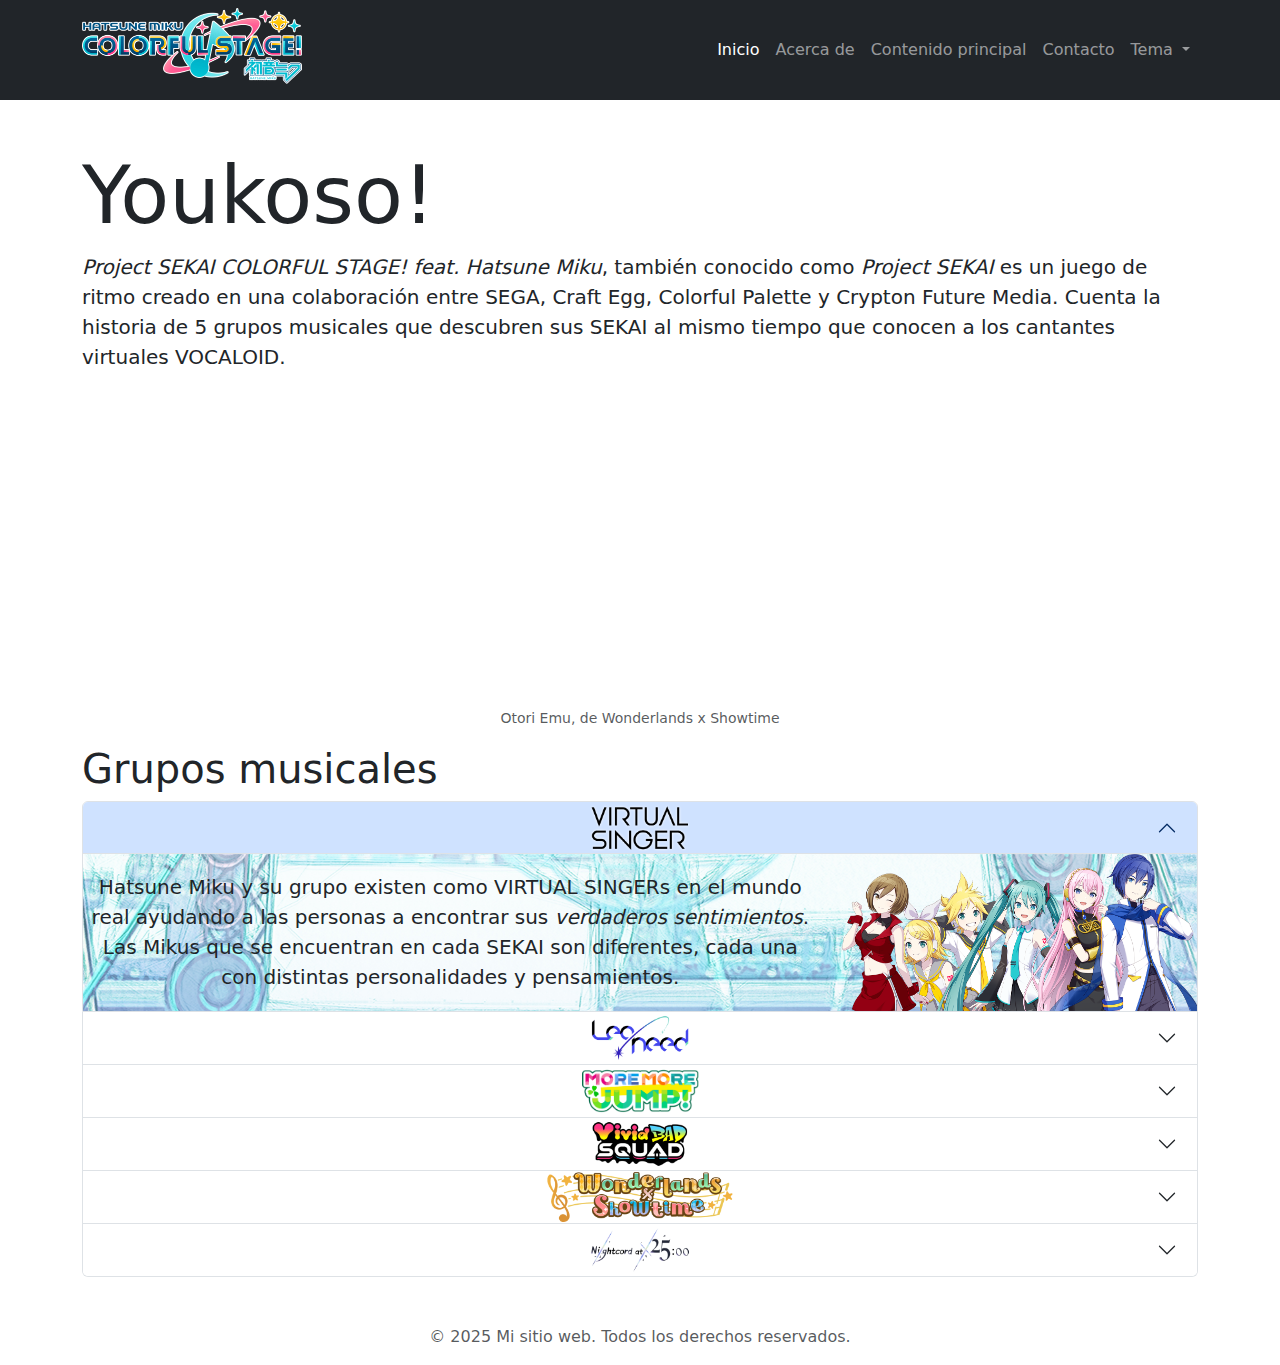
<file: index.html>
<!DOCTYPE html>
<html lang="en" data-bs-theme="auto">

<head>
    <meta charset="UTF-8">
    <meta name="viewport" content="width=device-width, initial-scale=1.0">
    <title>Sitio web Bootstrap</title>
    <link href="https://cdn.jsdelivr.net/npm/bootstrap@5.3.6/dist/css/bootstrap.min.css" rel="stylesheet">
    <link rel="stylesheet" href="assets/css/style.css">

    <!-- Script para cambiar el tema de la página según lo seleccionado en el dropdown menu
     Utiliza localStorage para guardar la selección del usuario
     La mayoría hecha por Bootstrap en su documentación -->
    <script>
        /*!
         * Color mode toggler for Bootstrap's docs (https://getbootstrap.com/)
         * Copyright 2011-2025 The Bootstrap Authors
         * Licensed under the Creative Commons Attribution 3.0 Unported License.
         */

        (() => {
            'use strict'

            const getStoredTheme = () => localStorage.getItem('theme')
            const setStoredTheme = theme => localStorage.setItem('theme', theme)

            const getPreferredTheme = () => {
                const storedTheme = getStoredTheme()
                if (storedTheme) {
                    return storedTheme
                }

                return window.matchMedia('(prefers-color-scheme: dark)').matches ? 'dark' : 'light'
            }

            const setTheme = theme => {
                if (theme === 'auto') {
                    document.documentElement.setAttribute('data-bs-theme', (window.matchMedia('(prefers-color-scheme: dark)').matches ? 'dark' : 'light'))
                } else {
                    document.documentElement.setAttribute('data-bs-theme', theme)
                }
            }

            setTheme(getPreferredTheme())

            //Modifiqué esta función para que solamente cambie el .active de los botones
            const showActiveTheme = theme => {
                const btnToActive = document.querySelector(`[data-bs-theme-value="${theme}"]`)

                document.querySelectorAll('[data-bs-theme-value]').forEach(element => {
                    element.classList.remove('active')
                })

                btnToActive.classList.add('active')
            }

            window.matchMedia('(prefers-color-scheme: dark)').addEventListener('change', () => {
                const storedTheme = getStoredTheme()
                if (storedTheme !== 'light' && storedTheme !== 'dark') {
                    setTheme(getPreferredTheme())
                }
            })

            window.addEventListener('DOMContentLoaded', () => {
                showActiveTheme(getStoredTheme() || 'auto')

                document.querySelectorAll('[data-bs-theme-value]')
                    .forEach(toggle => {
                        toggle.addEventListener('click', () => {
                            const theme = toggle.getAttribute('data-bs-theme-value')
                            setStoredTheme(theme)
                            setTheme(theme)
                            showActiveTheme(theme)
                        })
                    })
            })
        })()
    </script>
</head>

<body>
    <nav class="navbar navbar-expand-lg navbar-dark bg-dark">
        <header class="container">
            <h1>
                <a class="navbar-brand" href="index.html"><img src="assets/images/logo.png" class="img-fluid"
                        width="220px" alt="HATSUNE MIKU COLORFUL STAGE"></a>
            </h1>
            <button class="navbar-toggler" type="button" data-bs-toggle="collapse" data-bs-target="#menu">
                <span class="navbar-toggler-icon"></span>
            </button>
            <div class="collapse navbar-collapse" id="menu">
                <ul class="navbar-nav ms-auto">
                    <li class="nav-item"><a class="nav-link active" href="index.html">Inicio</a></li>
                    <li class="nav-item"><a class="nav-link" href="acerca.html">Acerca de</a></li>
                    <li class="nav-item"><a class="nav-link" href="contenido.html">Contenido principal</a></li>
                    <li class="nav-item"><a class="nav-link" href="contacto.html">Contacto</a></li>

                    <!-- Dropdown de temas -->
                    <li class="nav-item dropdown">
                        <a class="nav-link dropdown-toggle" href="#" role="button" data-bs-toggle="dropdown"
                            aria-expanded="false">
                            Tema
                        </a>
                        <ul class="dropdown-menu">
                            <li><button class="dropdown-item" data-bs-theme-value="light">Claro</button></li>
                            <li><button class="dropdown-item" data-bs-theme-value="dark">Oscuro</button></li>
                            <li><button class="dropdown-item" data-bs-theme-value="auto">Automático</button></li>
                        </ul>
                    </li>
                </ul>
            </div>
        </header>
    </nav>

    <main class="container mt-5">
        <div class="row row-cols-md-1 justify-content-md-center">
            <!-- Resumen -->
            <article class="col-md-12">
                <h1 class="display-1">Youkoso!</h1>
                <p class="fs-5 fw-light"><i>Project SEKAI COLORFUL STAGE! feat. Hatsune Miku</i>, también conocido como
                    <i>Project SEKAI</i>
                    es un juego de ritmo creado en una colaboración entre SEGA, Craft Egg, Colorful Palette y Crypton
                    Future Media. Cuenta la historia de 5 grupos musicales que descubren sus SEKAI al mismo tiempo que
                    conocen a los cantantes virtuales VOCALOID.
                </p>
            </article>
            <!-- Imagen de inicio -->
            <div class="col-md-6">
                <figure class="figure">
                    <img src="assets/images/inicio.png" alt="Inicio" class="figure-img img-fluid inicio">
                    <figcaption class="figure-caption text-center">Otori Emu, de Wonderlands x Showtime
                    </figcaption>
                </figure>
            </div>
            <!-- Acordeón de Grupos -->
            <div class="col-md-12">
                <h1 class="display-6">Grupos musicales</h1>
            </div>
            <div class="col-md-12 accordion" id="acordeon">
                <div class="accordion-item">
                    <div class="accordion-header">
                        <button class="accordion-button" type="button" data-bs-toggle="collapse"
                            data-bs-target="#collapseOne" aria-expanded="true" aria-controls="collapseOne">
                            <img src="assets/images/accordion_logo1.png" alt="VIRTUAL SINGER"
                                class="img-fluid accordion-logo">
                        </button>
                    </div>
                    <div id="collapseOne" class="accordion-collapse collapse show" data-bs-parent="#acordeon">
                        <div class="accordion-body accordion-bg1">
                            <div class="row justify-content-md-center">
                                <div class="col-md-8 accordion-text text-dark lead">
                                    Hatsune Miku y su grupo existen como VIRTUAL SINGERs en el mundo real ayudando a
                                    las personas a encontrar sus <i>verdaderos sentimientos</i>. Las Mikus que se
                                    encuentran en cada SEKAI son diferentes, cada una con distintas personalidades y
                                    pensamientos.
                                </div>
                                <div class="col-md-4">
                                    <img src="assets/images/accordion_char1.png" alt="Personajes VIRTUAL SINGER"
                                        class="img-fluid accordion-char">
                                </div>
                            </div>
                        </div>
                    </div>
                </div>
                <div class="accordion-item">
                    <h2 class="accordion-header">
                        <button class="accordion-button collapsed" type="button" data-bs-toggle="collapse"
                            data-bs-target="#collapseTwo" aria-expanded="false" aria-controls="collapseTwo">
                            <img src="assets/images/accordion_logo2.png" alt="Leo/need"
                                class="img-fluid accordion-logo">
                        </button>
                    </h2>
                    <div id="collapseTwo" class="accordion-collapse collapse" data-bs-parent="#acordeon">
                        <div class="accordion-body accordion-bg2">
                            <div class="row justify-content-md-center">
                                <div class="col-md-8 accordion-text text-dark lead">
                                    Un grupo de cuatro amigas de la infancia, quienes se distanciaron debido a
                                    <i>diversas circunstancias</i>. Hasta que la música hace que la distancia entre
                                    ellas vuelva a cambiar.
                                </div>
                                <div class="col-md-4">
                                    <img src="assets/images/accordion_char2.png" alt="Personajes Leo/need"
                                        class="img-fluid accordion-char">
                                </div>
                            </div>
                        </div>
                    </div>
                </div>
                <div class="accordion-item">
                    <h2 class="accordion-header">
                        <button class="accordion-button collapsed" type="button" data-bs-toggle="collapse"
                            data-bs-target="#collapseThree" aria-expanded="false" aria-controls="collapseThree">
                            <img src="assets/images/accordion_logo3.png" alt="MORE MORE JUMP!"
                                class="img-fluid accordion-logo">
                        </button>
                    </h2>
                    <div id="collapseThree" class="accordion-collapse collapse" data-bs-parent="#acordeon">
                        <div class="accordion-body accordion-bg3">
                            <div class="row justify-content-md-center">
                                <div class="col-md-8 accordion-text text-dark lead">
                                    Grupo de <i>idols</i> formado por una chica que soñaba con convertirse en una.
                                    Las demás son <i>idols</i> con experiencia que se han enfrentado a la difícil
                                    realidad de esa carrera.
                                </div>
                                <div class="col-md-4">
                                    <img src="assets/images/accordion_char3.png" alt="Personajes MORE MORE JUMP!"
                                        class="img-fluid accordion-char">
                                </div>
                            </div>
                        </div>
                    </div>
                </div>
                <div class="accordion-item">
                    <h2 class="accordion-header">
                        <button class="accordion-button collapsed" type="button" data-bs-toggle="collapse"
                            data-bs-target="#collapseFour" aria-expanded="false" aria-controls="collapseFour">
                            <img src="assets/images/accordion_logo4.png" alt="Vivid BAD SQUAD"
                                class="img-fluid accordion-logo">
                        </button>
                    </h2>
                    <div id="collapseFour" class="accordion-collapse collapse" data-bs-parent="#acordeon">
                        <div class="accordion-body accordion-bg4">
                            <div class="row justify-content-md-center">
                                <div class="col-md-8 accordion-text text-light lead">
                                    Tres músicos talentosos y una chica tímida se unen para formar una banda. Su
                                    sueño es sobrepasar a una leyenda musical, <i>RAD WEEKEND</i>, y llegar a la
                                    cima.
                                </div>
                                <div class="col-md-4">
                                    <img src="assets/images/accordion_char4.png" alt="Personajes Vivid BAD SQUAD"
                                        class="img-fluid accordion-char">
                                </div>
                            </div>
                        </div>
                    </div>
                </div>
                <div class="accordion-item">
                    <h2 class="accordion-header">
                        <button class="accordion-button collapsed" type="button" data-bs-toggle="collapse"
                            data-bs-target="#collapseFive" aria-expanded="false" aria-controls="collapseFive">
                            <img src="assets/images/accordion_logo5.png" alt="Wonderlands x Showtime"
                                class="img-fluid accordion-logo">
                        </button>
                    </h2>
                    <div id="collapseFive" class="accordion-collapse collapse" data-bs-parent="#acordeon">
                        <div class="accordion-body accordion-bg5">
                            <div class="row justify-content-md-center">
                                <div class="col-md-8 accordion-text text-dark lead">
                                    En un parque de diversiones, <i>Phoenix Wonderland</i>, hay un escenario que
                                    llevaba tiempo sin recibir visitas. Los miembros de este grupo decidieron unirse
                                    para revivir al escenario.
                                </div>
                                <div class="col-md-4">
                                    <img src="assets/images/accordion_char5.png" alt="Personajes Wonderlands x Showtime"
                                        class="img-fluid accordion-char">
                                </div>
                            </div>
                        </div>
                    </div>
                </div>
                <div class="accordion-item">
                    <h2 class="accordion-header">
                        <button class="accordion-button collapsed" type="button" data-bs-toggle="collapse"
                            data-bs-target="#collapseSix" aria-expanded="false" aria-controls="collapseSix">
                            <img src="assets/images/accordion_logo6.png" alt="25-ji, Nightcord de."
                                class="img-fluid accordion-logo">
                        </button>
                    </h2>
                    <div id="collapseSix" class="accordion-collapse collapse" data-bs-parent="#acordeon">
                        <div class="accordion-body accordion-bg6">
                            <div class="row justify-content-md-center">
                                <div class="col-md-8 accordion-text text-dark lead">
                                    Sin saber cómo son las demás ni cómo se llaman, un grupo de amigas se reúne en
                                    línea a través de la aplicación <i>Nightcord</i> para componer canciones
                                    juntas.
                                </div>
                                <div class="col-md-4">
                                    <img src="assets/images/accordion_char6.png" alt="Personajes 25-ji, Nightcord de."
                                        class="img-fluid accordion-char">
                                </div>
                            </div>
                        </div>
                    </div>
                </div>
            </div>
        </div>
    </main>

    <footer>
        <div class="text-muted text-center mt-5">
            <p> &copy; 2025 Mi sitio web. Todos los derechos reservados. </p>
        </div>
    </footer>

    <script src="https://cdn.jsdelivr.net/npm/bootstrap@5.3.6/dist/js/bootstrap.bundle.min.js"></script>
</body>

</html>
</file>
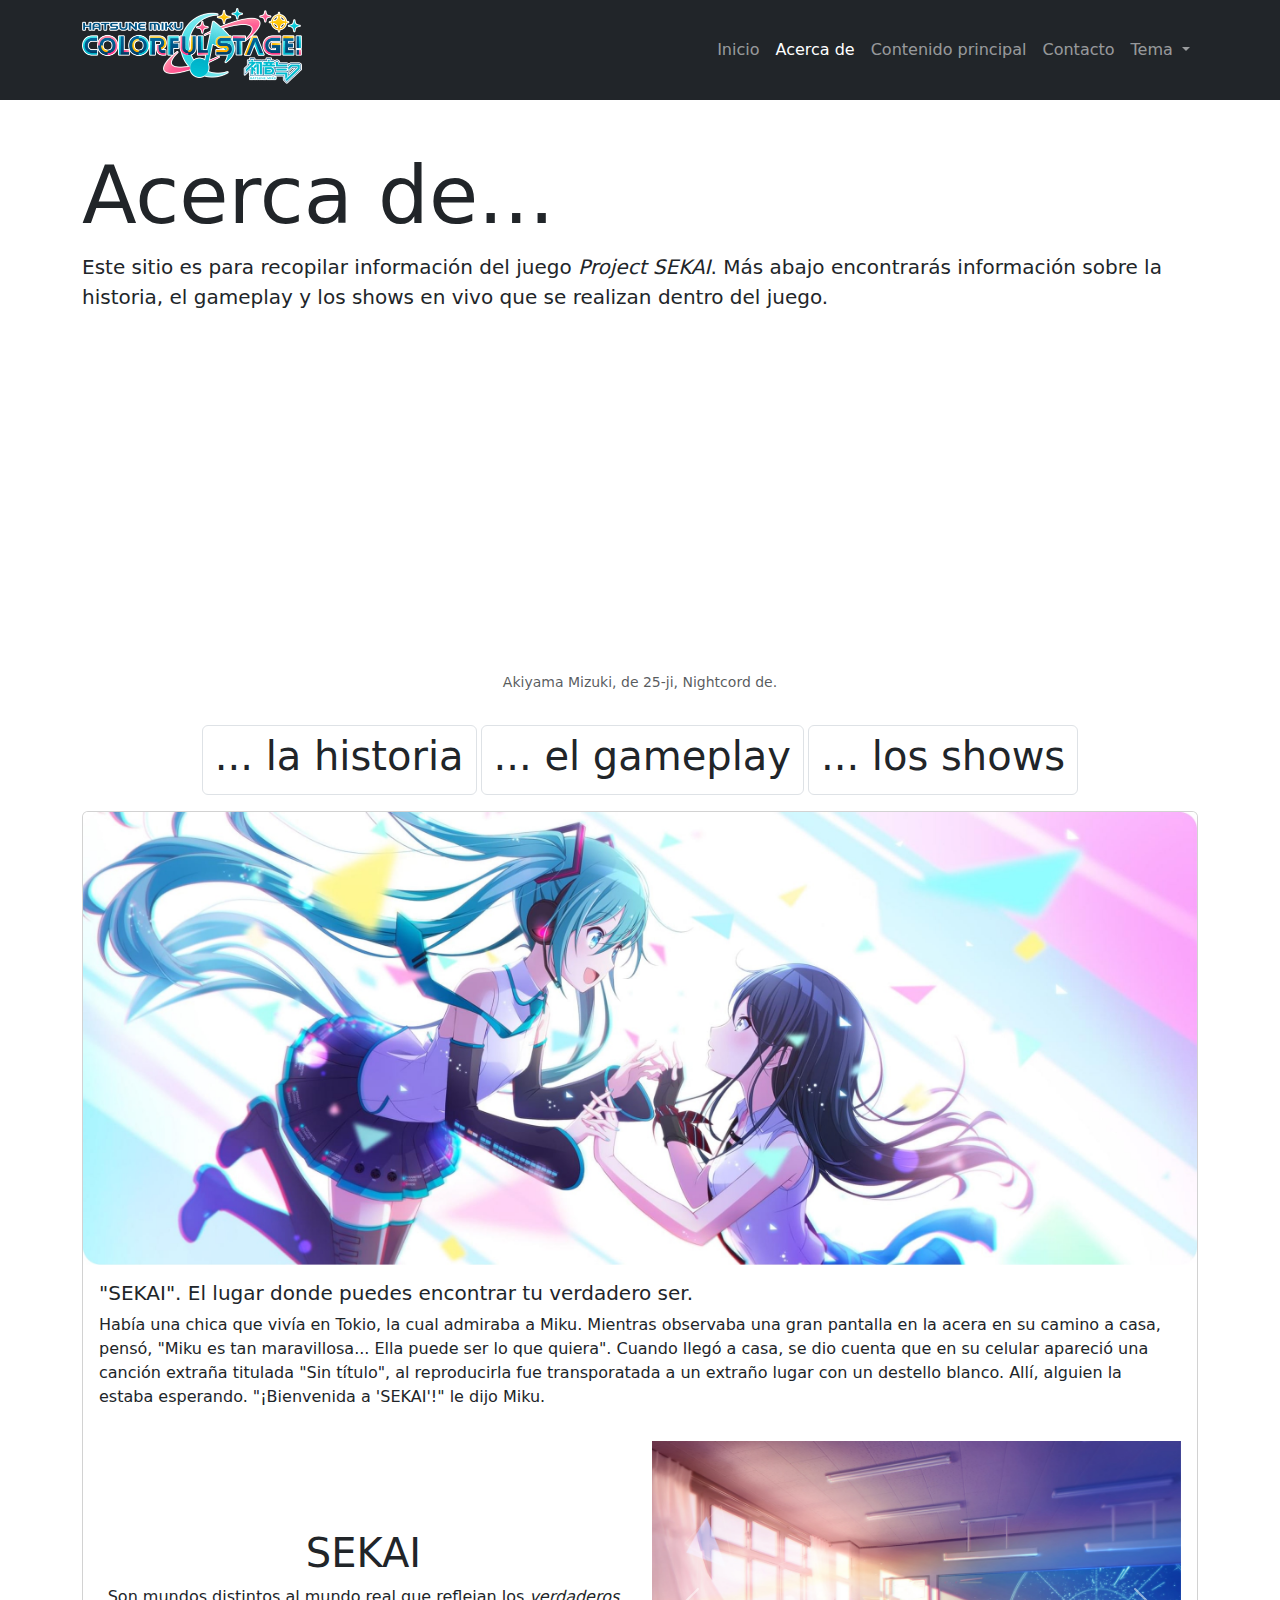
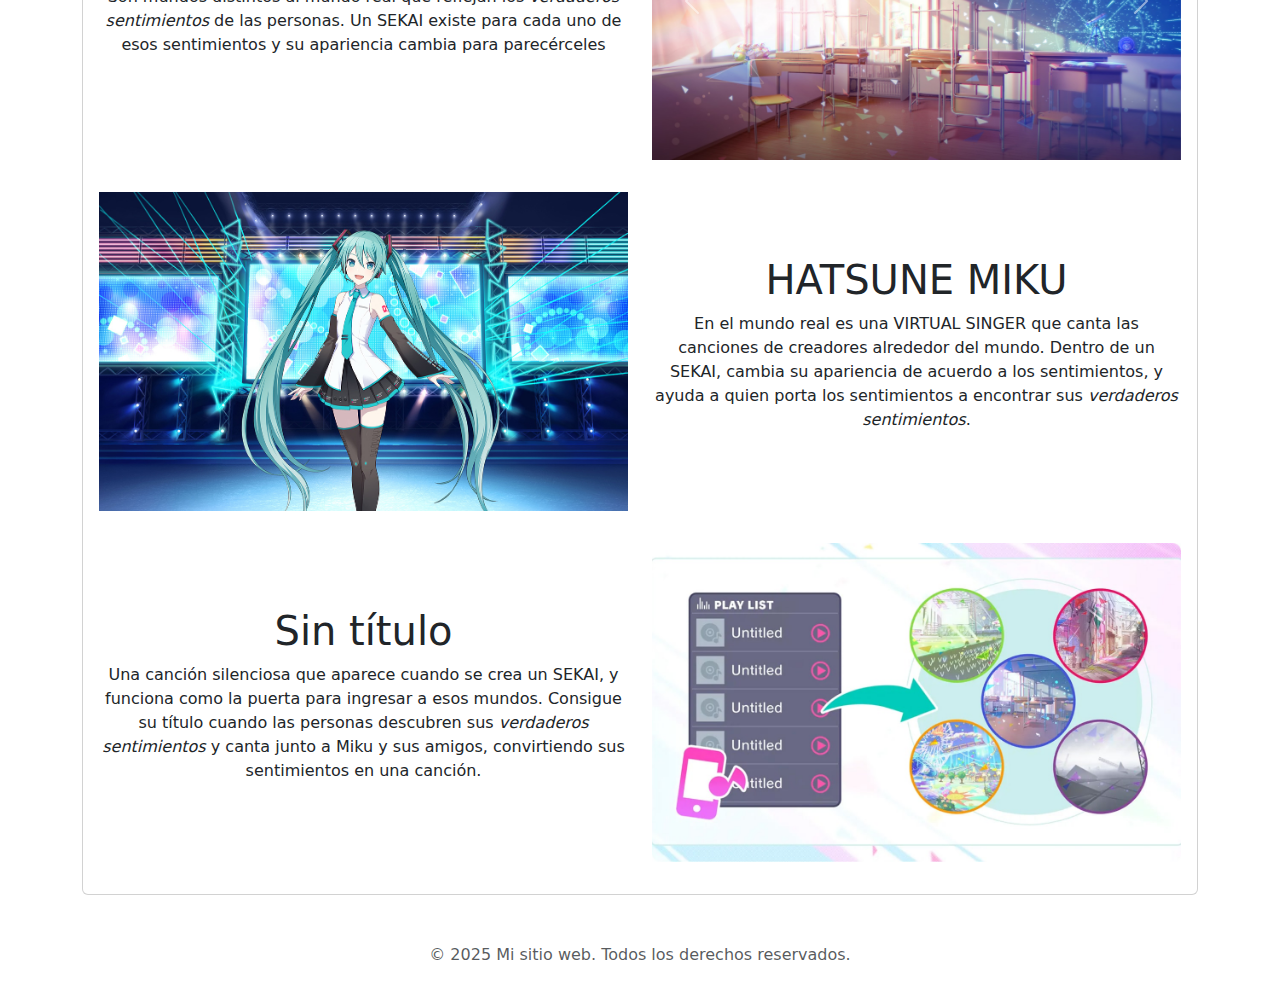
<file: acerca.html>
<!DOCTYPE html>
<html lang="en" data-bs-theme="auto">

<head>
    <meta charset="UTF-8">
    <meta name="viewport" content="width=device-width, initial-scale=1.0">
    <title>Sitio web Bootstrap</title>
    <link href="https://cdn.jsdelivr.net/npm/bootstrap@5.3.6/dist/css/bootstrap.min.css" rel="stylesheet">
    <link rel="stylesheet" href="assets/css/style.css">

    <!-- Script para cambiar el tema de la página según lo seleccionado en el dropdown menu
     Utiliza localStorage para guardar la selección del usuario
     La mayoría hecha por Bootstrap en su documentación -->
    <script>
        /*!
         * Color mode toggler for Bootstrap's docs (https://getbootstrap.com/)
         * Copyright 2011-2025 The Bootstrap Authors
         * Licensed under the Creative Commons Attribution 3.0 Unported License.
         */

        (() => {
            'use strict'

            const getStoredTheme = () => localStorage.getItem('theme')
            const setStoredTheme = theme => localStorage.setItem('theme', theme)

            const getPreferredTheme = () => {
                const storedTheme = getStoredTheme()
                if (storedTheme) {
                    return storedTheme
                }

                return window.matchMedia('(prefers-color-scheme: dark)').matches ? 'dark' : 'light'
            }

            const setTheme = theme => {
                if (theme === 'auto') {
                    document.documentElement.setAttribute('data-bs-theme', (window.matchMedia('(prefers-color-scheme: dark)').matches ? 'dark' : 'light'))
                } else {
                    document.documentElement.setAttribute('data-bs-theme', theme)
                }
            }

            setTheme(getPreferredTheme())

            //Modifiqué esta función para que solamente cambie el .active de los botones
            const showActiveTheme = theme => {
                const btnToActive = document.querySelector(`[data-bs-theme-value="${theme}"]`)

                document.querySelectorAll('[data-bs-theme-value]').forEach(element => {
                    element.classList.remove('active')
                })

                btnToActive.classList.add('active')
            }

            window.matchMedia('(prefers-color-scheme: dark)').addEventListener('change', () => {
                const storedTheme = getStoredTheme()
                if (storedTheme !== 'light' && storedTheme !== 'dark') {
                    setTheme(getPreferredTheme())
                }
            })

            window.addEventListener('DOMContentLoaded', () => {
                showActiveTheme(getStoredTheme() || 'auto')

                document.querySelectorAll('[data-bs-theme-value]')
                    .forEach(toggle => {
                        toggle.addEventListener('click', () => {
                            const theme = toggle.getAttribute('data-bs-theme-value')
                            setStoredTheme(theme)
                            setTheme(theme)
                            showActiveTheme(theme)
                        })
                    })
            })
        })()
    </script>
</head>

<body>
    <nav class="navbar navbar-expand-lg navbar-dark bg-dark">
        <header class="container">
            <h1>
                <a class="navbar-brand" href="index.html"><img src="assets/images/logo.png" class="img-fluid"
                        width="220px" alt="HATSUNE MIKU COLORFUL STAGE"></a>
            </h1>
            <button class="navbar-toggler" type="button" data-bs-toggle="collapse" data-bs-target="#menu">
                <span class="navbar-toggler-icon"></span>
            </button>
            <div class="collapse navbar-collapse" id="menu">
                <ul class="navbar-nav ms-auto">
                    <li class="nav-item"><a class="nav-link" href="index.html">Inicio</a></li>
                    <li class="nav-item"><a class="nav-link active" href="acerca.html">Acerca de</a></li>
                    <li class="nav-item"><a class="nav-link" href="contenido.html">Contenido principal</a></li>
                    <li class="nav-item"><a class="nav-link" href="contacto.html">Contacto</a></li>

                    <!-- Dropdown de temas -->
                    <li class="nav-item dropdown">
                        <a class="nav-link dropdown-toggle" href="#" role="button" data-bs-toggle="dropdown"
                            aria-expanded="false">
                            Tema
                        </a>
                        <ul class="dropdown-menu">
                            <li><button class="dropdown-item" data-bs-theme-value="light">Claro</button></li>
                            <li><button class="dropdown-item" data-bs-theme-value="dark">Oscuro</button></li>
                            <li><button class="dropdown-item" data-bs-theme-value="auto">Automático</button></li>
                        </ul>
                    </li>
                </ul>
            </div>
        </header>
    </nav>

    <main class="container mt-5">
        <div class="row row-cols-md-1 justify-content-md-center">
            <!-- Resumen -->
            <article class="col-md-12">
                <h1 class="display-1">Acerca de...</h1>
                <p class="fs-5 fw-light">Este sitio es para recopilar información del juego <i>Project SEKAI</i>. Más
                    abajo encontrarás información sobre la historia, el gameplay y los shows en vivo que se realizan
                    dentro del juego.</p>
            </article>
            <!-- Imagen principal -->
            <div class="col-md-6">
                <figure class="figure">
                    <img src="assets/images/acerca.png" alt="Inicio" class="figure-img img-fluid inicio">
                    <figcaption class="figure-caption text-center">Akiyama Mizuki, de 25-ji, Nightcord de.
                    </figcaption>
                </figure>
            </div>
            <!-- Un selector de cartas mediante botones que colapsan o muestran -->
            <div class="col-md-12" id="selector">
                <!-- Botones -->
                <div class="d-flex justify-content-center mt-3">
                    <p class="d-inline-flex gap-1">
                        <button class="btn border" type="button" data-bs-toggle="collapse"
                            data-bs-target="#cardHistoria" aria-expanded="true" aria-controls="cardHistoria">
                            <h1 class="display-6">... la historia</h1>
                        </button>
                        <button class="btn border" type="button" data-bs-toggle="collapse"
                            data-bs-target="#cardGameplay" aria-expanded="false" aria-controls="cardGameplay">
                            <h1 class="display-6">... el gameplay</h1>
                        </button>
                        <button class="btn border" type="button" data-bs-toggle="collapse" data-bs-target="#cardShow"
                            aria-expanded="false" aria-controls="cardShow">
                            <h1 class="display-6">... los shows</h1>
                        </button>
                    </p>
                </div>
                <!-- Carta de Historia -->
                <div class="collapse show" id="cardHistoria" data-bs-parent="#selector">
                    <div class="card">
                        <img src="assets/images/acerca_card1.jpg" class="card-img-top" alt="Miku e Ichika">
                        <div class="card-body">
                            <h5 class="card-title">"SEKAI". El lugar donde puedes encontrar tu verdadero ser.</h5>
                            <p class="card-text">Había una chica que vivía en Tokio, la cual admiraba a Miku. Mientras
                                observaba una gran pantalla en la acera en su camino a casa, pensó, "Miku es tan
                                maravillosa... Ella puede ser lo que quiera". Cuando llegó a casa, se dio cuenta que en
                                su celular apareció una canción extraña titulada "Sin título", al reproducirla fue
                                transporatada a un extraño lugar con un destello blanco. Allí, alguien la estaba
                                esperando. "¡Bienvenida a 'SEKAI'!" le dijo Miku.</p>
                            <!-- Se muestra el resto de la información en dos columnas -->
                            <div class="row row-cols-md-6 justify-content-center">
                                <article class="col-md-6 card-text1">
                                    <h1 class="display-6">SEKAI</h1>
                                    <p>Son mundos distintos al mundo real que reflejan los <i>verdaderos
                                            sentimientos</i> de las personas. Un SEKAI existe para cada uno de esos
                                        sentimientos y su apariencia cambia para parecérceles</p>
                                </article>
                                <!-- Carrusel de imágenes que se desliza automáticamente -->
                                <div class="col-md-6 my-3">
                                    <div class="carousel slide" id="carouselSekai" data-bs-ride="carousel">
                                        <div class="carousel-inner">
                                            <div class="carousel-item active">
                                                <img src="assets/images/carousel_sekai1.jpg" class="d-block w-100"
                                                    alt="SEKAI">
                                            </div>
                                            <div class="carousel-item">
                                                <img src="assets/images/carousel_sekai2.jpg" class="d-block w-100"
                                                    alt="SEKAI">
                                            </div>
                                            <div class="carousel-item">
                                                <img src="assets/images/carousel_sekai3.jpg" class="d-block w-100"
                                                    alt="SEKAI">
                                            </div>
                                            <div class="carousel-item">
                                                <img src="assets/images/carousel_sekai4.jpg" class="d-block w-100"
                                                    alt="SEKAI">
                                            </div>
                                            <div class="carousel-item">
                                                <img src="assets/images/carousel_sekai5.jpg" class="d-block w-100"
                                                    alt="SEKAI">
                                            </div>
                                        </div>
                                        <button class="carousel-control-prev" type="button"
                                            data-bs-target="#carouselSekai" data-bs-slide="prev">
                                            <span class="carousel-control-prev-icon" aria-hidden="true"></span>
                                            <span class="visually-hidden">Anterior</span>
                                        </button>
                                        <button class="carousel-control-next" type="button"
                                            data-bs-target="#carouselSekai" data-bs-slide="next">
                                            <span class="carousel-control-next-icon" aria-hidden="true"></span>
                                            <span class="visually-hidden">Siguiente</span>
                                        </button>
                                    </div>
                                </div>
                                <div class="col-md-6 my-3">
                                    <img src="assets/images/acerca_card11.jpg" class="d-block w-100" alt="Miku">
                                </div>
                                <article class="col-md-6 card-text1">
                                    <h1 class="display-6">HATSUNE MIKU</h1>
                                    <p>En el mundo real es una VIRTUAL SINGER que canta las canciones de creadores
                                        alrededor del mundo. Dentro de un SEKAI, cambia su apariencia de acuerdo a los
                                        sentimientos, y ayuda a quien porta los sentimientos a encontrar sus
                                        <i>verdaderos sentimientos</i>.
                                    </p>
                                </article>
                                <article class="col-md-6 card-text1">
                                    <h1 class="display-6">Sin título</h1>
                                    <p>Una canción silenciosa que aparece cuando se crea un SEKAI, y funciona como la
                                        puerta para ingresar a esos mundos. Consigue su título cuando las personas
                                        descubren sus <i>verdaderos sentimientos</i> y canta junto a Miku y sus amigos,
                                        convirtiendo sus sentimientos en una canción.</p>
                                </article>
                                <div class="col-md-6 my-3">
                                    <img src="assets/images/acerca_card12.jpg" class="d-block w-100" alt="Miku">
                                </div>
                            </div>
                        </div>
                    </div>
                </div>
                <!-- Carta de Gameplay -->
                <div class="collapse" id="cardGameplay" data-bs-parent="#selector">
                    <div class="card">
                        <img src="assets/images/acerca_card2.jpg" class="card-img-top" alt="Gameplay">
                        <div class="card-body">
                            <h5 class="card-title">Sistema de juego rítmico.</h5>
                            <p class="card-text">Tocar la pantalla, mantenerla pulsada, y deslizar el dedo son las tres
                                formas de conseguir puntos en el juego, si aciertas todas las notas al ritmo de la
                                música conseguirás un puntaje perfecto. Entre mayor puntaje, más experiencia y objetos
                                conseguirás, lo que te permite subir de nivel tus cartas de personaje y desbloquear
                                atuentos nuevos para ellos.</p>
                            <!-- Se muestra el resto de la información en dos columnas -->
                            <div class="row row-cols-md-6 justify-content-center">
                                <article class="col-md-6 card-text1">
                                    <h1 class="display-6">Dificultad</h1>
                                    <p>Hay 6 distintas dificultades que puedes seleccionar para jugar, cada una requiere
                                        un nivel de habilidad diferente, pero también otorgan diferentes recompensas,
                                        debido a que entre más difícil sea, mayor es el puntaje que se puede obtener.
                                    </p>
                                </article>
                                <div class="col-md-6 my-3">
                                    <img src="assets/images/acerca_card21.jpg" class="d-block w-100" alt="Dificultades">
                                </div>
                                <div class="col-md-6 my-3">
                                    <img src="assets/images/acerca_card22.jpg" class="d-block w-100" alt="Dificultades">
                                </div>
                                <article class="col-md-6 card-text1">
                                    <h1 class="display-6">Clasificatorias</h1>
                                    <p>Una vez alcanzas el rango 20, y hayas conseguido al menos 5 combos completos en
                                        canciones con dificultad experta o superior, podrás competir en clasificatorias.
                                        Al ganar obtendrás puntos de rango que te permitirán escalar en los 7 rangos.
                                    </p>
                                </article>
                                <article class="col-md-6 card-text1">
                                    <h1 class="display-6">Mundo real y SEKAIs</h1>
                                    <p>Fuera de las partidas, puedes movilizarte entre el mundo real y los SEKAI para
                                        interactuar con los personajes y conocer más sus personalidades. Además, hay un
                                        apartado para ver sus historias con las voces de los personajes.</p>
                                </article>
                                <div class="col-md-6 my-3">
                                    <img src="assets/images/acerca_card23.jpg" class="d-block w-100" alt="Dificultades">
                                </div>
                            </div>
                        </div>
                    </div>
                </div>
                <!-- Carta de Shows -->
                <div class="collapse" id="cardShow" data-bs-parent="#selector">
                    <div class="card">
                        <img src="assets/images/acerca_card3.jpg" class="card-img-top" alt="Entorno del show">
                        <div class="card-body">
                            <h5 class="card-title">Shows virtuales donde puedes disfrutar conciertos con otros
                                jugadores.</h5>
                            <p class="card-text">Dentro de los shows podrás disfrutar las coreografías y agitar tu
                                bastón de luz al son de la música. Además podrás pasar el tiempo con tus amigos y otros
                                jugadores en el lobby.</p>
                            <!-- Video demostrativo -->
                            <div class="row justify-content-center">
                                <div class="col-md-12 my-3 ratio ratio-16x9">
                                    <iframe src="https://www.youtube.com/embed/GVbNGZ0IgXk"
                                        title="HATSUNE MIKU: COLORFUL STAGE! - Virtual Show" frameborder="0"
                                        allow="accelerometer; autoplay; clipboard-write; encrypted-media; gyroscope; picture-in-picture; web-share"
                                        referrerpolicy="strict-origin-when-cross-origin" allowfullscreen></iframe>
                                </div>
                            </div>
                        </div>
                    </div>
                </div>
            </div>
        </div>
    </main>

    <footer>
        <div class="text-muted text-center mt-5">
            <p> &copy; 2025 Mi sitio web. Todos los derechos reservados. </p>
        </div>
    </footer>

    <script src="https://cdn.jsdelivr.net/npm/bootstrap@5.3.6/dist/js/bootstrap.bundle.min.js"></script>
</body>

</html>
</file>
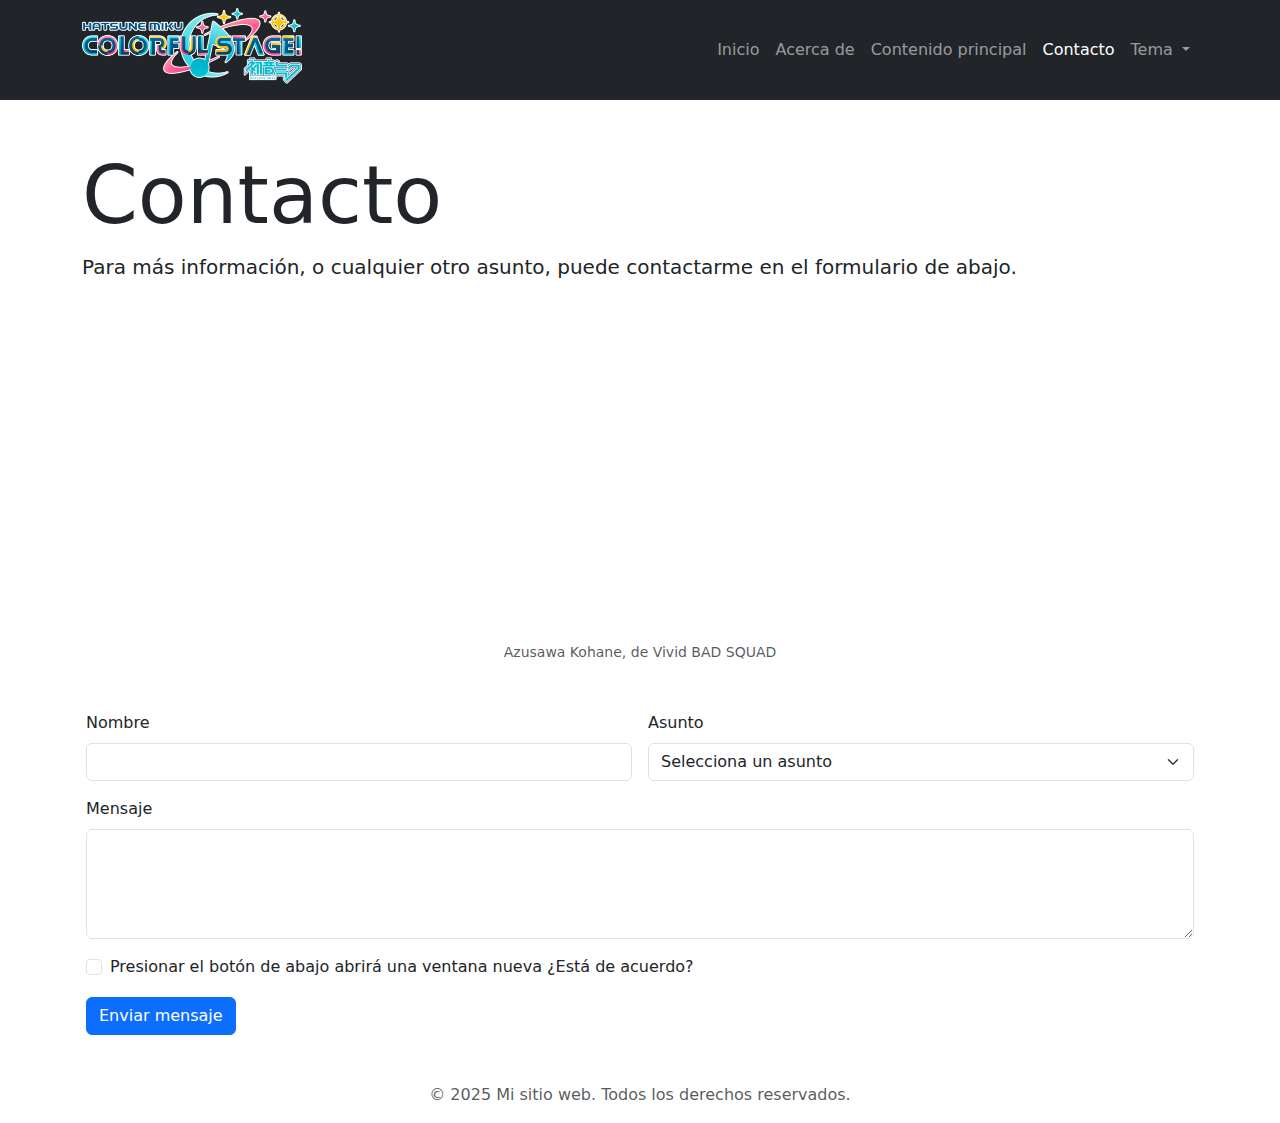
<file: contacto.html>
<!DOCTYPE html>
<html lang="en" data-bs-theme="auto">

<head>
    <meta charset="UTF-8">
    <meta name="viewport" content="width=device-width, initial-scale=1.0">
    <title>Sitio web Bootstrap</title>
    <link href="https://cdn.jsdelivr.net/npm/bootstrap@5.3.6/dist/css/bootstrap.min.css" rel="stylesheet">
    <link rel="stylesheet" href="assets/css/style.css">

    <!-- Script para cambiar el tema de la página según lo seleccionado en el dropdown menu
     Utiliza localStorage para guardar la selección del usuario
     La mayoría hecha por Bootstrap en su documentación -->
    <script>
        /*!
         * Color mode toggler for Bootstrap's docs (https://getbootstrap.com/)
         * Copyright 2011-2025 The Bootstrap Authors
         * Licensed under the Creative Commons Attribution 3.0 Unported License.
         */

        (() => {
            'use strict'

            const getStoredTheme = () => localStorage.getItem('theme')
            const setStoredTheme = theme => localStorage.setItem('theme', theme)

            const getPreferredTheme = () => {
                const storedTheme = getStoredTheme()
                if (storedTheme) {
                    return storedTheme
                }

                return window.matchMedia('(prefers-color-scheme: dark)').matches ? 'dark' : 'light'
            }

            const setTheme = theme => {
                if (theme === 'auto') {
                    document.documentElement.setAttribute('data-bs-theme', (window.matchMedia('(prefers-color-scheme: dark)').matches ? 'dark' : 'light'))
                } else {
                    document.documentElement.setAttribute('data-bs-theme', theme)
                }
            }

            setTheme(getPreferredTheme())

            //Modifiqué esta función para que solamente cambie el .active de los botones
            const showActiveTheme = theme => {
                const btnToActive = document.querySelector(`[data-bs-theme-value="${theme}"]`)

                document.querySelectorAll('[data-bs-theme-value]').forEach(element => {
                    element.classList.remove('active')
                })

                btnToActive.classList.add('active')
            }

            window.matchMedia('(prefers-color-scheme: dark)').addEventListener('change', () => {
                const storedTheme = getStoredTheme()
                if (storedTheme !== 'light' && storedTheme !== 'dark') {
                    setTheme(getPreferredTheme())
                }
            })

            window.addEventListener('DOMContentLoaded', () => {
                showActiveTheme(getStoredTheme() || 'auto')

                document.querySelectorAll('[data-bs-theme-value]')
                    .forEach(toggle => {
                        toggle.addEventListener('click', () => {
                            const theme = toggle.getAttribute('data-bs-theme-value')
                            setStoredTheme(theme)
                            setTheme(theme)
                            showActiveTheme(theme)
                        })
                    })
            })
        })()
    </script>
</head>

<body>
    <nav class="navbar navbar-expand-lg navbar-dark bg-dark">
        <header class="container">
            <h1>
                <a class="navbar-brand" href="index.html"><img src="assets/images/logo.png" class="img-fluid"
                        width="220px" alt="HATSUNE MIKU COLORFUL STAGE"></a>
            </h1>
            <button class="navbar-toggler" type="button" data-bs-toggle="collapse" data-bs-target="#menu">
                <span class="navbar-toggler-icon"></span>
            </button>
            <div class="collapse navbar-collapse" id="menu">
                <ul class="navbar-nav ms-auto">
                    <li class="nav-item"><a class="nav-link" href="index.html">Inicio</a></li>
                    <li class="nav-item"><a class="nav-link" href="acerca.html">Acerca de</a></li>
                    <li class="nav-item"><a class="nav-link" href="contenido.html">Contenido principal</a></li>
                    <li class="nav-item"><a class="nav-link active" href="contacto.html">Contacto</a></li>

                    <!-- Dropdown de temas -->
                    <li class="nav-item dropdown">
                        <a class="nav-link dropdown-toggle" href="#" role="button" data-bs-toggle="dropdown"
                            aria-expanded="false">
                            Tema
                        </a>
                        <ul class="dropdown-menu">
                            <li><button class="dropdown-item" data-bs-theme-value="light">Claro</button></li>
                            <li><button class="dropdown-item" data-bs-theme-value="dark">Oscuro</button></li>
                            <li><button class="dropdown-item" data-bs-theme-value="auto">Automático</button></li>
                        </ul>
                    </li>
                </ul>
            </div>
        </header>
    </nav>

    <main class="container mt-5">
        <div class="row row-cols-md-1 justify-content-md-center">
            <!-- Resumen -->
            <article class="col-md-12">
                <h1 class="display-1">Contacto</h1>
                <p class="fs-5 fw-light">Para más información, o cualquier otro asunto, puede contactarme en el
                    formulario de abajo.</p>
            </article>
            <!-- Imagen principal -->
            <div class="col-md-6">
                <figure class="figure">
                    <img src="assets/images/contacto.png" alt="Inicio" class="figure-img img-fluid inicio">
                    <figcaption class="figure-caption text-center">Azusawa Kohane, de Vivid BAD SQUAD
                    </figcaption>
                </figure>
            </div>
            <!-- Formulario de contacto con validaciones -->
            <form class="row g-3 needs-validation" id="contactForm" novalidate>
                <div class="col-md-6">
                    <label for="nombre" class="form-label">Nombre</label>
                    <input type="text" class="form-control" id="nombre" required>
                    <div class="invalid-feedback">
                        Por favor ingresa tu nombre.
                    </div>
                </div>

                <div class="col-md-6">
                    <label for="asunto" class="form-label">Asunto</label>
                    <select class="form-select" id="asunto" required>
                        <option selected disabled value="">Selecciona un asunto</option>
                        <option value="Consulta general">Consulta general</option>
                        <option value="Soporte técnico">Soporte técnico</option>
                        <option value="Sugerencia">Sugerencia</option>
                        <option value="Queja">Queja</option>
                        <option value="Otros">Otros</option>
                    </select>
                    <div class="invalid-feedback">
                        Selecciona un asunto válido.
                    </div>
                </div>

                <div class="col-12">
                    <label for="mensaje" class="form-label">Mensaje</label>
                    <textarea class="form-control" id="mensaje" rows="4" required></textarea>
                    <div class="invalid-feedback">
                        Escribe un mensaje.
                    </div>
                </div>

                <div class="col-12">
                    <div class="form-check">
                        <input class="form-check-input" type="checkbox" id="condiciones" required>
                        <label class="form-check-label" for="condiciones">
                            Presionar el botón de abajo abrirá una ventana nueva ¿Está de acuerdo?
                        </label>
                        <div class="invalid-feedback">
                            Debe aceptar antes de continuar.
                        </div>
                    </div>
                </div>

                <div class="col-12">
                    <button class="btn btn-primary" type="submit">Enviar mensaje</button>
                </div>
            </form>
            <!-- Muleta para abrir mailto en una nueva pestaña -->
            <a id="mailtoLink" href="#" style="display:none;" target="_blank">Correo</a>
            <!-- Script para las validaciones -->
            <script>
                    (() => {
                        'use strict';

                        const form = document.getElementById('contactForm');
                        const mailtoLink = document.getElementById('mailtoLink');

                        form.addEventListener('submit', event => {
                            if (!form.checkValidity()) {
                                event.preventDefault();
                                event.stopPropagation();
                            } else {
                                event.preventDefault();

                                const nombre = document.getElementById('nombre').value;
                                const asunto = document.getElementById('asunto').value;
                                const mensaje = document.getElementById('mensaje').value;

                                const destinatario = "tempish.alt@gmail.com";
                                const asuntoCorreo = encodeURIComponent(`Contacto - ${asunto}`);
                                const cuerpo = encodeURIComponent(`Nombre: ${nombre}\nAsunto: ${asunto}\nMensaje:\n${mensaje}`);

                                mailtoLink.href = `mailto:${destinatario}?subject=${asuntoCorreo}&body=${cuerpo}`;
                                mailtoLink.click();
                            }

                            form.classList.add('was-validated');
                        }, false);
                    })();
            </script>
        </div>
        </div>
    </main>

    <footer>
        <div class="text-muted text-center mt-5">
            <p> &copy; 2025 Mi sitio web. Todos los derechos reservados. </p>
        </div>
    </footer>

    <script src="https://cdn.jsdelivr.net/npm/bootstrap@5.3.6/dist/js/bootstrap.bundle.min.js"></script>
</body>

</html>
</file>
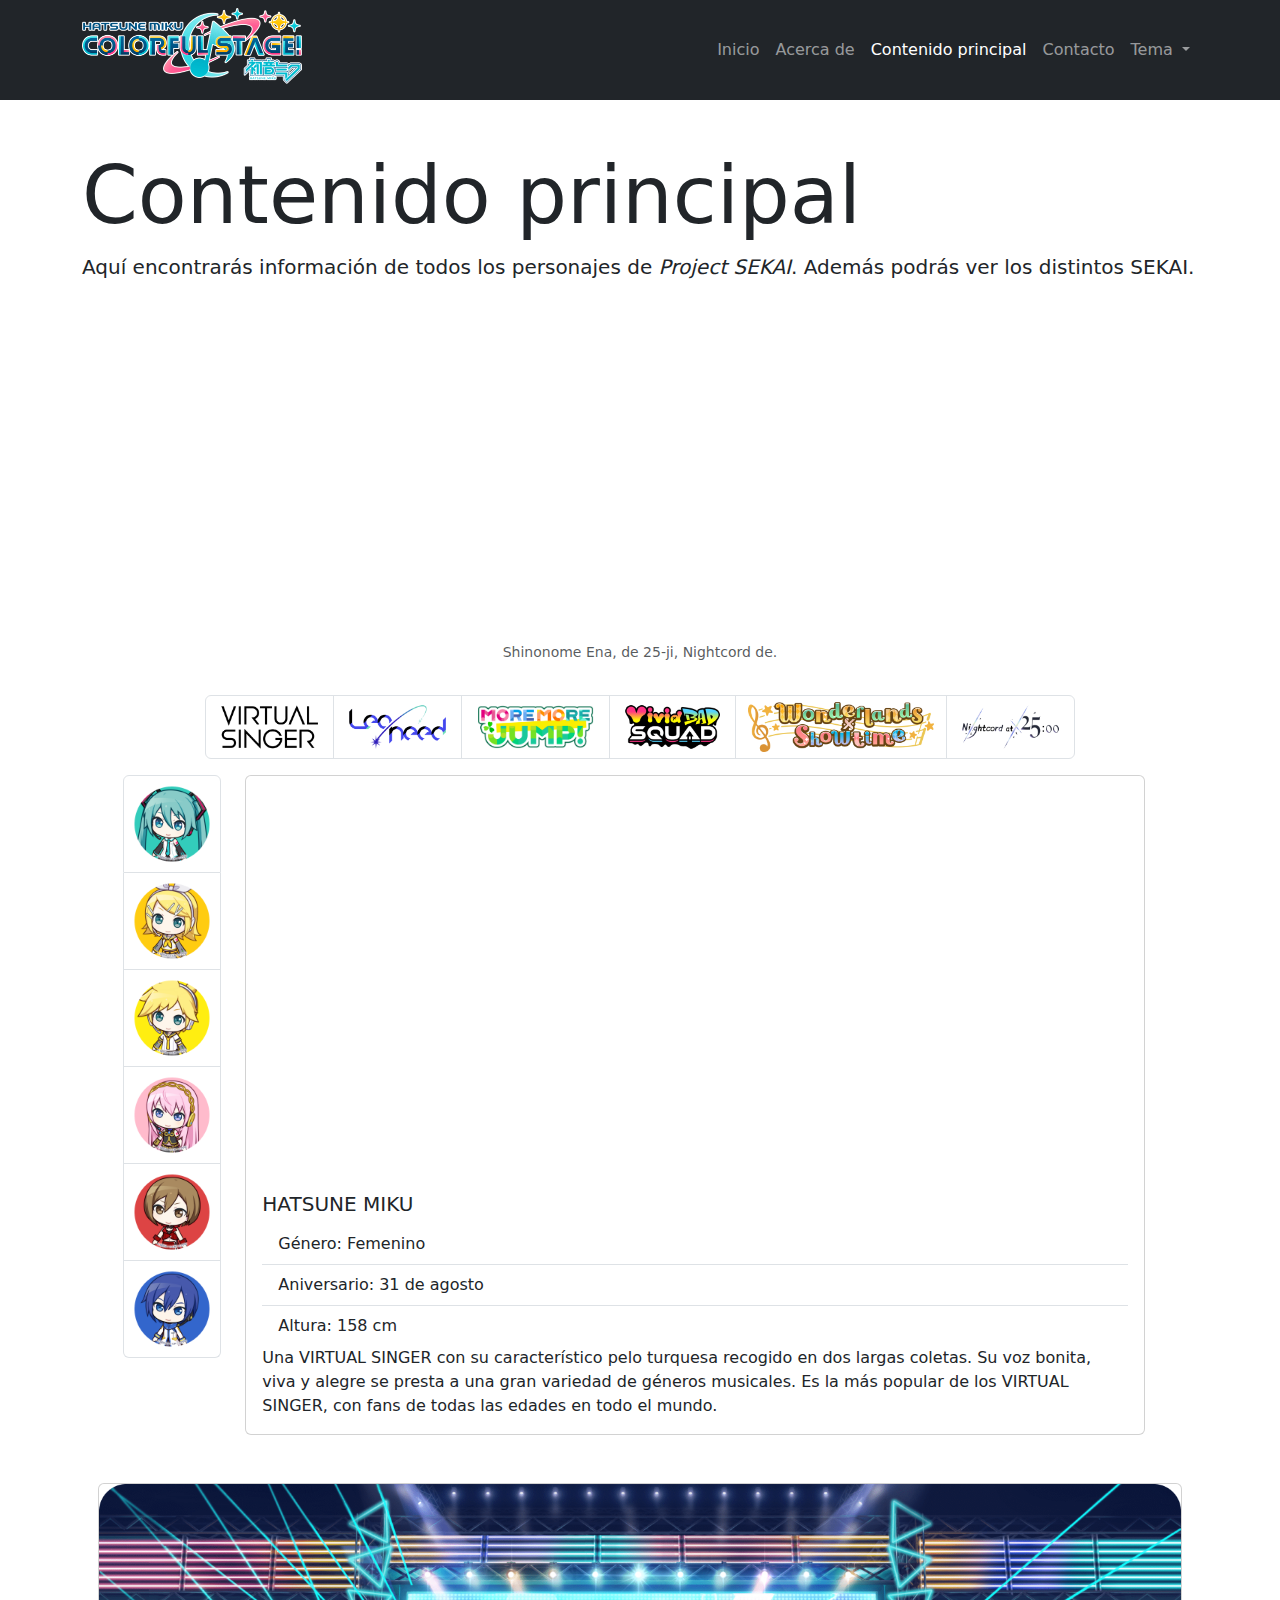
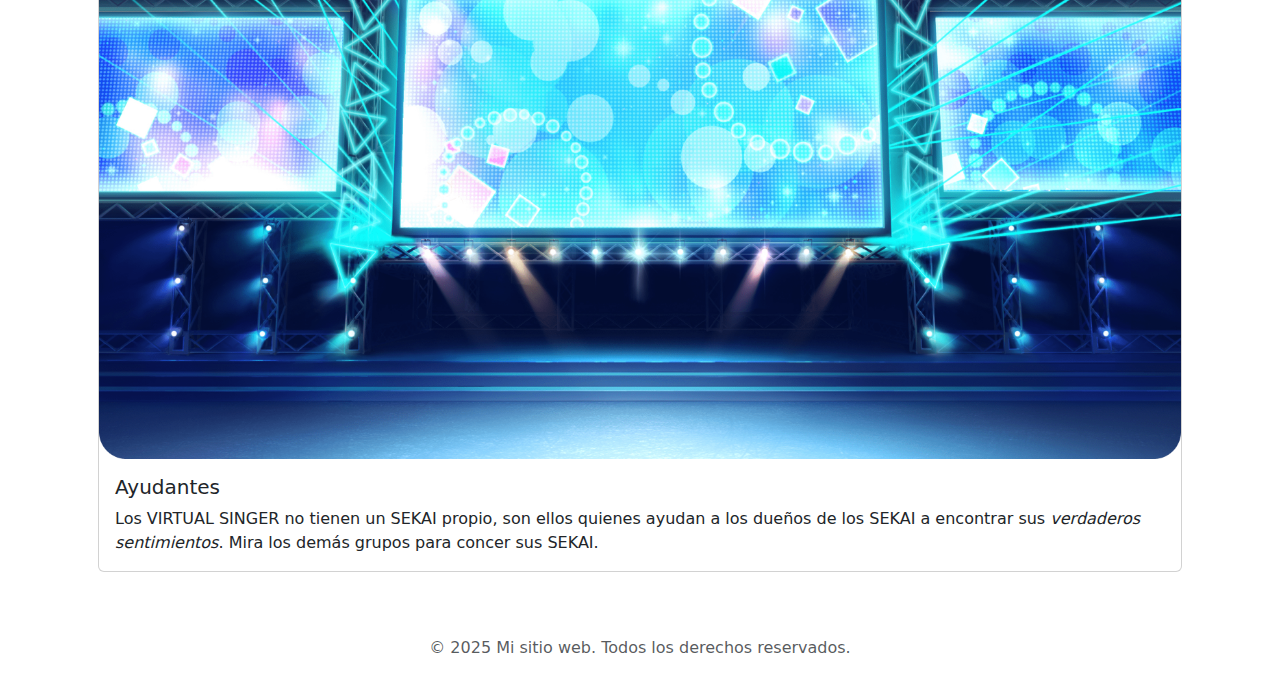
<file: contenido.html>
<!DOCTYPE html>
<html lang="en" data-bs-theme="auto">

<head>
    <meta charset="UTF-8">
    <meta name="viewport" content="width=device-width, initial-scale=1.0">
    <title>Sitio web Bootstrap</title>
    <link href="https://cdn.jsdelivr.net/npm/bootstrap@5.3.6/dist/css/bootstrap.min.css" rel="stylesheet">
    <link rel="stylesheet" href="assets/css/style.css">

    <!-- Script para cambiar el tema de la página según lo seleccionado en el dropdown menu
     Utiliza localStorage para guardar la selección del usuario
     La mayoría hecha por Bootstrap en su documentación -->
    <script>
        /*!
         * Color mode toggler for Bootstrap's docs (https://getbootstrap.com/)
         * Copyright 2011-2025 The Bootstrap Authors
         * Licensed under the Creative Commons Attribution 3.0 Unported License.
         */

        (() => {
            'use strict'

            const getStoredTheme = () => localStorage.getItem('theme')
            const setStoredTheme = theme => localStorage.setItem('theme', theme)

            const getPreferredTheme = () => {
                const storedTheme = getStoredTheme()
                if (storedTheme) {
                    return storedTheme
                }

                return window.matchMedia('(prefers-color-scheme: dark)').matches ? 'dark' : 'light'
            }

            const setTheme = theme => {
                if (theme === 'auto') {
                    document.documentElement.setAttribute('data-bs-theme', (window.matchMedia('(prefers-color-scheme: dark)').matches ? 'dark' : 'light'))
                } else {
                    document.documentElement.setAttribute('data-bs-theme', theme)
                }
            }

            setTheme(getPreferredTheme())

            //Modifiqué esta función para que solamente cambie el .active de los botones
            const showActiveTheme = theme => {
                const btnToActive = document.querySelector(`[data-bs-theme-value="${theme}"]`)

                document.querySelectorAll('[data-bs-theme-value]').forEach(element => {
                    element.classList.remove('active')
                })

                btnToActive.classList.add('active')
            }

            window.matchMedia('(prefers-color-scheme: dark)').addEventListener('change', () => {
                const storedTheme = getStoredTheme()
                if (storedTheme !== 'light' && storedTheme !== 'dark') {
                    setTheme(getPreferredTheme())
                }
            })

            window.addEventListener('DOMContentLoaded', () => {
                showActiveTheme(getStoredTheme() || 'auto')

                document.querySelectorAll('[data-bs-theme-value]')
                    .forEach(toggle => {
                        toggle.addEventListener('click', () => {
                            const theme = toggle.getAttribute('data-bs-theme-value')
                            setStoredTheme(theme)
                            setTheme(theme)
                            showActiveTheme(theme)
                        })
                    })
            })
        })()
    </script>
</head>

<body>
    <nav class="navbar navbar-expand-lg navbar-dark bg-dark">
        <header class="container">
            <h1>
                <a class="navbar-brand" href="index.html"><img src="assets/images/logo.png" class="img-fluid"
                        width="220px" alt="HATSUNE MIKU COLORFUL STAGE"></a>
            </h1>
            <button class="navbar-toggler" type="button" data-bs-toggle="collapse" data-bs-target="#menu">
                <span class="navbar-toggler-icon"></span>
            </button>
            <div class="collapse navbar-collapse" id="menu">
                <ul class="navbar-nav ms-auto">
                    <li class="nav-item"><a class="nav-link" href="index.html">Inicio</a></li>
                    <li class="nav-item"><a class="nav-link" href="acerca.html">Acerca de</a></li>
                    <li class="nav-item"><a class="nav-link active" href="contenido.html">Contenido principal</a></li>
                    <li class="nav-item"><a class="nav-link" href="contacto.html">Contacto</a></li>

                    <!-- Dropdown de temas -->
                    <li class="nav-item dropdown">
                        <a class="nav-link dropdown-toggle" href="#" role="button" data-bs-toggle="dropdown"
                            aria-expanded="false">
                            Tema
                        </a>
                        <ul class="dropdown-menu">
                            <li><button class="dropdown-item" data-bs-theme-value="light">Claro</button></li>
                            <li><button class="dropdown-item" data-bs-theme-value="dark">Oscuro</button></li>
                            <li><button class="dropdown-item" data-bs-theme-value="auto">Automático</button></li>
                        </ul>
                    </li>
                </ul>
            </div>
        </header>
    </nav>

    <main class="container mt-5">
        <div class="row row-cols-md-1 justify-content-md-center">
            <!-- Resumen -->
            <article class="col-md-12">
                <h1 class="display-1">Contenido principal</h1>
                <p class="fs-5 fw-light">Aquí encontrarás información de todos los personajes de <i>Project SEKAI</i>.
                    Además podrás ver los distintos SEKAI.</p>
            </article>
            <!-- Imagen principal -->
            <div class="col-md-6">
                <figure class="figure">
                    <img src="assets/images/contenido.png" alt="Inicio" class="figure-img img-fluid inicio">
                    <figcaption class="figure-caption text-center">Shinonome Ena, de 25-ji, Nightcord de.
                    </figcaption>
                </figure>
            </div>
            <!-- Selector de lista de botones -->
            <div class="col-md-12" id="selector">
                <div class="d-flex justify-content-center mt-3">
                    <p class="d-inline-flex gap-1">
                    <div class="btn-group" role="group">
                        <button class="btn border" type="button" data-bs-toggle="collapse"
                            data-bs-target="#virtualSinger" aria-expanded="true" aria-controls="virtualSinger">
                            <img src="assets/images/accordion_logo1.png" alt="VIRTUAL SINGER"
                                class="img-fluid buttoncollapse-logo">
                        </button>
                        <button class="btn border" type="button" data-bs-toggle="collapse" data-bs-target="#leoNeed"
                            aria-expanded="false" aria-controls="leoNeed">
                            <img src="assets/images/accordion_logo2.png" alt="Leo/need"
                                class="img-fluid buttoncollapse-logo">
                        </button>
                        <button class="btn border" type="button" data-bs-toggle="collapse"
                            data-bs-target="#moreMoreJump" aria-expanded="false" aria-controls="moreMoreJump">
                            <img src="assets/images/accordion_logo3.png" alt="MORE MORE JUMP!"
                                class="img-fluid buttoncollapse-logo">
                        </button>
                        <button class="btn border" type="button" data-bs-toggle="collapse"
                            data-bs-target="#vividBadSquad" aria-expanded="false" aria-controls="vividBadSquad">
                            <img src="assets/images/accordion_logo4.png" alt="Vivid BAD SQUAD"
                                class="img-fluid buttoncollapse-logo">
                        </button>
                        <button class="btn border" type="button" data-bs-toggle="collapse"
                            data-bs-target="#wonderlandsShowtime" aria-expanded="false"
                            aria-controls="wonderlandsShowtime">
                            <img src="assets/images/accordion_logo5.png" alt="Wonderlands x Showtime"
                                class="img-fluid buttoncollapse-logo">
                        </button>
                        <button class="btn border" type="button" data-bs-toggle="collapse"
                            data-bs-target="#nightcordAt25" aria-expanded="false" aria-controls="nightcordAt25">
                            <img src="assets/images/accordion_logo6.png" alt="25-ji, Nightcord de."
                                class="img-fluid buttoncollapse-logo">
                        </button>
                    </div>
                    </p>
                </div>
                <!-- Subselector de lista de botones de VIRTUAL SINGER -->
                <div class="collapse show p-3" id="virtualSinger" data-bs-parent="#selector">
                    <div class="row justify-content-center" id="subSelector1">
                        <div class="list-group col-md-auto">
                            <button type="button" class="list-group-item list-group-item-action p-5"
                                data-bs-toggle="collapse" data-bs-target="#hatsuneMiku" aria-expanded="true"
                                aria-controls="hatsuneMiku"><img src="assets/images/virtualSinger1.png"
                                    alt="HATSUNE MIKU" class="img-fluid buttonlist-logo"></button>
                            <button type="button" class="list-group-item list-group-item-action p-5"
                                data-bs-toggle="collapse" data-bs-target="#kagamineRin" aria-expanded="false"
                                aria-controls="kagamineRin"><img src="assets/images/virtualSinger2.png"
                                    alt="KAGAMINE RIN" class="img-fluid buttonlist-logo"></button>
                            <button type="button" class="list-group-item list-group-item-action p-5"
                                data-bs-toggle="collapse" data-bs-target="#kagamineLen" aria-expanded="false"
                                aria-controls="kagamineLen"><img src="assets/images/virtualSinger3.png"
                                    alt="KAGAMINE LEN" class="img-fluid buttonlist-logo"></button>
                            <button type="button" class="list-group-item list-group-item-action p-5"
                                data-bs-toggle="collapse" data-bs-target="#megurineLuka" aria-expanded="false"
                                aria-controls="megurineLuka"><img src="assets/images/virtualSinger4.png"
                                    alt="MEGURINE LUKA" class="img-fluid buttonlist-logo"></button>
                            <button type="button" class="list-group-item list-group-item-action p-5"
                                data-bs-toggle="collapse" data-bs-target="#meiko" aria-expanded="false"
                                aria-controls="meiko"><img src="assets/images/virtualSinger5.png" alt="MEIKO"
                                    class="img-fluid buttonlist-logo"></button>
                            <button type="button" class="list-group-item list-group-item-action p-5"
                                data-bs-toggle="collapse" data-bs-target="#kaito" aria-expanded="false"
                                aria-controls="kaito"><img src="assets/images/virtualSinger6.png" alt="KAITO"
                                    class="img-fluid buttonlist-logo"></button>
                        </div>
                        <div class="col-md-10">
                            <div class="collapse show" id="hatsuneMiku" data-bs-parent="#subSelector1">
                                <div class="card">
                                    <img src="assets/images/virtualSingerPortrait1.png"
                                        class="card-img-top img-fluid card-portrait" alt="HATSUNE MIKU">
                                    <div class="card-body">
                                        <h5 class="card-title" style="margin-top: 25rem;">HATSUNE MIKU</h5>
                                        <ul class="list-group list-group-flush">
                                            <li class="list-group-item">Género: Femenino</li>
                                            <li class="list-group-item">Aniversario: 31 de agosto</li>
                                            <li class="list-group-item">Altura: 158 cm</li>
                                        </ul>
                                        <p class="card-text">Una VIRTUAL SINGER con su característico pelo turquesa
                                            recogido en dos largas coletas. Su voz bonita, viva y alegre se presta a
                                            una gran variedad de géneros musicales. Es la más popular de los VIRTUAL
                                            SINGER, con fans de todas las edades en todo el mundo.</p>
                                    </div>
                                </div>
                            </div>
                            <div class="collapse" id="kagamineRin" data-bs-parent="#subSelector1">
                                <div class="card">
                                    <img src="assets/images/virtualSingerPortrait2.png"
                                        class="card-img-top img-fluid card-portrait" alt="KAGAMINE RIN">
                                    <div class="card-body">
                                        <h5 class="card-title" style="margin-top: 25rem;">Kagamine Rin</h5>
                                        <ul class="list-group list-group-flush">
                                            <li class="list-group-item">Género: Femenino</li>
                                            <li class="list-group-item">Aniversario: 27 de diciembre</li>
                                            <li class="list-group-item">Altura: 152 cm</li>
                                        </ul>
                                        <p class="card-text">La contraparte femenina de Kagamine Len, lleva el pelo
                                            corto y rubio atado con una diadema de lazo. Su encantadora voz complementa
                                            a la perfección su simpática apariencia y su enérgica personalidad.</p>
                                    </div>
                                </div>
                            </div>
                            <div class="collapse" id="kagamineLen" data-bs-parent="#subSelector1">
                                <div class="card">
                                    <img src="assets/images/virtualSingerPortrait3.png"
                                        class="card-img-top img-fluid card-portrait" alt="KAGAMINE LEN">
                                    <div class="card-body">
                                        <h5 class="card-title" style="margin-top: 25rem;">Kagamine Len</h5>
                                        <ul class="list-group list-group-flush">
                                            <li class="list-group-item">Género: Masculino</li>
                                            <li class="list-group-item">Aniversario: 27 de diciembre</li>
                                            <li class="list-group-item">Altura: 156 cm</li>
                                        </ul>
                                        <p class="card-text">La contraparte masculina de Kagamine Rin, lleva el pelo
                                            corto y rubio recogido en una pequeña coleta. Su voz juvenil tiene fuerza y
                                            firmeza, pero también puede transmitir de forma excelente una amplia gama de
                                            emociones.</p>
                                    </div>
                                </div>
                            </div>
                            <div class="collapse" id="megurineLuka" data-bs-parent="#subSelector1">
                                <div class="card">
                                    <img src="assets/images/virtualSingerPortrait4.png"
                                        class="card-img-top img-fluid card-portrait" alt="MEGURINE LUKA">
                                    <div class="card-body">
                                        <h5 class="card-title" style="margin-top: 25rem;">Megurine Luka</h5>
                                        <ul class="list-group list-group-flush">
                                            <li class="list-group-item">Género: Femenino</li>
                                            <li class="list-group-item">Aniversario: 30 de enero</li>
                                            <li class="list-group-item">Altura: 162 cm</li>
                                        </ul>
                                        <p class="card-text">Una VIRTUAL SINGER de larga melena rosa. Tiene un carácter
                                            tranquilo y una voz elegante y suave, que puede rebosar pasión cuando canta
                                            canciones emotivas. Es bilingüe y canta tanto en japonés como en inglés.</p>
                                    </div>
                                </div>
                            </div>
                            <div class="collapse" id="meiko" data-bs-parent="#subSelector1">
                                <div class="card">
                                    <img src="assets/images/virtualSingerPortrait5.png"
                                        class="card-img-top img-fluid card-portrait" alt="MEIKO">
                                    <div class="card-body">
                                        <h5 class="card-title" style="margin-top: 25rem;">MEIKO</h5>
                                        <ul class="list-group list-group-flush">
                                            <li class="list-group-item">Género: Femenino</li>
                                            <li class="list-group-item">Aniversario: 5 de noviembre</li>
                                            <li class="list-group-item">Altura: 167 cm</li>
                                        </ul>
                                        <p class="card-text">Una VIRTUAL SINGER de pelo castaño corto. Su atuendo
                                            característico consiste en un top rojo vibrante y una minifalda a juego. Es
                                            una cantante excepcional con una voz cálida y femenina.</p>
                                    </div>
                                </div>
                            </div>
                            <div class="collapse" id="kaito" data-bs-parent="#subSelector1">
                                <div class="card">
                                    <img src="assets/images/virtualSingerPortrait6.png"
                                        class="card-img-top img-fluid card-portrait" alt="KAITO">
                                    <div class="card-body">
                                        <h5 class="card-title" style="margin-top: 25rem;">KAITO</h5>
                                        <ul class="list-group list-group-flush">
                                            <li class="list-group-item">Género: Femenino</li>
                                            <li class="list-group-item">Aniversario: 31 de agosto</li>
                                            <li class="list-group-item">Altura: 158 cm</li>
                                        </ul>
                                        <p class="card-text">Un CANTANTE VIRTUAL con el pelo azul oscuro algo rebelde,
                                            que lleva un pañuelo de gran tamaño en un color a juego. Su voz masculina
                                            suena fresca y natural con un amplio registro vocal.</p>
                                    </div>
                                </div>
                            </div>
                        </div>
                    </div>

                    <div class="card mt-5">
                        <img src="assets/images/virtualSingerBackground.png" class="card-img-top" alt="SEKAI">
                        <div class="card-body">
                            <h5 class="card-title">Ayudantes</h5>
                            <p class="card-text">Los VIRTUAL SINGER no tienen un SEKAI propio, son ellos quienes ayudan
                                a los dueños de los SEKAI a encontrar sus <i>verdaderos sentimientos</i>. Mira los demás
                                grupos para concer sus SEKAI.</p>
                        </div>
                    </div>
                </div>
                <!-- Subselector de lista de botones de Leo/need -->
                <div class="collapse p-3" id="leoNeed" data-bs-parent="#selector">
                    <div class="row justify-content-center" id="subSelector2">
                        <div class="list-group col-md-auto">
                            <button type="button" class="list-group-item list-group-item-action p-5"
                                data-bs-toggle="collapse" data-bs-target="#ichikaHoshino" aria-expanded="true"
                                aria-controls="ichikaHoshino"><img src="assets/images/leoNeed1.png" alt="Ichika Hoshino"
                                    class="img-fluid buttonlist-logo"></button>
                            <button type="button" class="list-group-item list-group-item-action p-5"
                                data-bs-toggle="collapse" data-bs-target="#sakiTenma" aria-expanded="false"
                                aria-controls="sakiTenma"><img src="assets/images/leoNeed2.png" alt="Saki Tenma"
                                    class="img-fluid buttonlist-logo"></button>
                            <button type="button" class="list-group-item list-group-item-action p-5"
                                data-bs-toggle="collapse" data-bs-target="#honamiMochizuki" aria-expanded="false"
                                aria-controls="honamiMochizuki"><img src="assets/images/leoNeed3.png"
                                    alt="Honami Mochizuki" class="img-fluid buttonlist-logo"></button>
                            <button type="button" class="list-group-item list-group-item-action p-5"
                                data-bs-toggle="collapse" data-bs-target="#shihoHinomori" aria-expanded="false"
                                aria-controls="shihoHinomori"><img src="assets/images/leoNeed4.png" alt="Shiho Hinomori"
                                    class="img-fluid buttonlist-logo"></button>
                        </div>
                        <div class="col-md-10">
                            <div class="collapse show" id="ichikaHoshino" data-bs-parent="#subSelector2">
                                <div class="card">
                                    <img src="assets/images/leoNeedPortrait1.png"
                                        class="card-img-top img-fluid card-portrait" alt="Ichika Hoshino">
                                    <div class="card-body">
                                        <h5 class="card-title" style="margin-top: 25rem;">Ichika Hoshino</h5>
                                        <ul class="list-group list-group-flush">
                                            <li class="list-group-item">Escuela: Academia Femenina Miyamasuzaka</li>
                                            <li class="list-group-item">Año Escolar: 2-A</li>
                                            <li class="list-group-item">Pasatiempos: Escuchar canciones de Miku, admirar
                                                sus cactus</li>
                                            <li class="list-group-item">Especialidad: Pelar Manzanas</li>
                                            <li class="list-group-item">Comida Favorita: Bollos Yakisoba</li>
                                            <li class="list-group-item">Comida Menos Favorita: Guisantes Verdes</li>
                                            <li class="list-group-item">No le gusta: Paseos Emocionantes</li>
                                            <li class="list-group-item">Fecha de Nacimiento: 11 de Agosto</li>
                                            <li class="list-group-item">Altura: 162 cm</li>
                                        </ul>
                                        <p class="card-text">Vocalista y guitarrista de Leo/need. Parece distante al
                                            principio, pero es amable y cariñosa cuando llegas a conocerla. Ha formado
                                            una banda con sus amigas de la infancia, Saki, Honami y Shiho, y han
                                            conseguido su sueño de convertirse en músicas profesionales. Escribe las
                                            letras de las canciones originales de Leo/need y recientemente ha empezado a
                                            componer música con Hatsune Miku.</p>
                                    </div>
                                </div>
                            </div>
                            <div class="collapse" id="sakiTenma" data-bs-parent="#subSelector2">
                                <div class="card">
                                    <img src="assets/images/leoNeedPortrait2.png"
                                        class="card-img-top img-fluid card-portrait" alt="Saki Tenma">
                                    <div class="card-body">
                                        <h5 class="card-title" style="margin-top: 25rem;">Saki Tenma</h5>
                                        <ul class="list-group list-group-flush">
                                            <li class="list-group-item">Escuela: Academia Femenina Miyamasuzaka</li>
                                            <li class="list-group-item">Año Escolar: 2-B</li>
                                            <li class="list-group-item">Pasatiempos: Videos de moda y maquillaje,
                                                bisutería</li>
                                            <li class="list-group-item">Especialidad: Peluquería, malabares</li>
                                            <li class="list-group-item">Comida Favorita: Aperitivos</li>
                                            <li class="list-group-item">Comida Menos Favorita: Gachas de arroz</li>
                                            <li class="list-group-item">No le gusta: Estar sola</li>
                                            <li class="list-group-item">Fecha de Nacimiento: 9 de Mayo</li>
                                            <li class="list-group-item">Altura: 160 cm</li>
                                        </ul>
                                        <p class="card-text">Tecladista de Leo/need. Siempre alegre, es la graciosa del
                                            grupo. Tras perderse gran parte de su vida escolar debido a una enfermedad,
                                            Saki atesora cada precioso recuerdo con sus seres queridos y celebra cada
                                            hito juvenil. Estar ahí para los necesitados es importante para ella, y
                                            vuelca estos sentimientos en sus canciones.</p>
                                    </div>
                                </div>
                            </div>
                            <div class="collapse" id="honamiMochizuki" data-bs-parent="#subSelector2">
                                <div class="card">
                                    <img src="assets/images/leoNeedPortrait3.png"
                                        class="card-img-top img-fluid card-portrait" alt="Honami Mochizuki">
                                    <div class="card-body">
                                        <h5 class="card-title" style="margin-top: 25rem;">Honami Mochizuki</h5>
                                        <ul class="list-group list-group-flush">
                                            <li class="list-group-item">Escuela: Academia Femenina Miyamasuzaka</li>
                                            <li class="list-group-item">Año Escolar: 2-A</li>
                                            <li class="list-group-item">Pasatiempos: Pasear a su perro, jardinería</li>
                                            <li class="list-group-item">Especialidad: Tareas domésticas, natación</li>
                                            <li class="list-group-item">Comida Favorita: Tarta de manzana</li>
                                            <li class="list-group-item">Comida Menos Favorita: Queso</li>
                                            <li class="list-group-item">No le gusta: Dibujar</li>
                                            <li class="list-group-item">Fecha de Nacimiento: 27 de octubre</li>
                                            <li class="list-group-item">Altura: 166 cm</li>
                                        </ul>
                                        <p class="card-text">Baterista de Leo/necesidad. Destaca tanto en los deportes
                                            como en las tareas escolares y tiene una personalidad amable y cariñosa.
                                            Solia tener miedo de tomar decisiones por no querer herir a los demas, pero
                                            su tiempo en la banda la ha hecho un poco mas valiente al respecto. Honami
                                            ahora apoya a Leo/necesidad con su fuerte espíritu.</p>
                                    </div>
                                </div>
                            </div>
                            <div class="collapse" id="shihoHinomori" data-bs-parent="#subSelector2">
                                <div class="card">
                                    <img src="assets/images/leoNeedPortrait4.png"
                                        class="card-img-top img-fluid card-portrait" alt="Shiho Hinomori">
                                    <div class="card-body">
                                        <h5 class="card-title" style="margin-top: 25rem;">Shiho Hinomori</h5>
                                        <ul class="list-group list-group-flush">
                                            <li class="list-group-item">Escuela: Academia Femenina Miyamasuzaka</li>
                                            <li class="list-group-item">Año Escolar: 2-B</li>
                                            <li class="list-group-item">Pasatiempos: Ir a conciertos de bandas de
                                                chicas, tocar el bajo</li>
                                            <li class="list-group-item">Especialidad: Caligrafía</li>
                                            <li class="list-group-item">Comida Favorita: Ramen, Salisbury Steak</li>
                                            <li class="list-group-item">Comida Menos Favorita: Tofu</li>
                                            <li class="list-group-item">No le gusta: Su hermana</li>
                                            <li class="list-group-item">Fecha de Nacimiento: 8 de enero</li>
                                            <li class="list-group-item">Altura: 159 cm</li>
                                        </ul>
                                        <p class="card-text">Bajista de Leo/need. Es decidida con la música y a menudo
                                            se la malinterpreta por ser una loba solitaria a la que no le gusta
                                            aferrarse. Shiho se preocupa profundamente por los miembros de su banda,
                                            junto a los que ha perseguido y alcanzado el sueño de convertirse en músicos
                                            profesionales.</p>
                                    </div>
                                </div>
                            </div>
                        </div>
                    </div>

                    <div class="card mt-5">
                        <img src="assets/images/carousel_sekai1.jpg" class="card-img-top" alt="SEKAI">
                        <div class="card-body">
                            <h5 class="card-title">SEKAI Escuela</h5>
                            <p class="card-text">Un mundo que toma la forma de una escuela, coloreado por el atardecer y
                                formado por los verdaderos sentimientos de cuatro personas.</p>
                        </div>
                    </div>
                </div>

                <!-- Subselector de lista de botones de MORE MORE JUMP! -->
                <div class="collapse p-3" id="moreMoreJump" data-bs-parent="#selector">
                    <div class="row justify-content-center" id="subSelector3">
                        <div class="list-group col-md-auto">
                            <button type="button" class="list-group-item list-group-item-action p-5"
                                data-bs-toggle="collapse" data-bs-target="#minoriHanasato" aria-expanded="true"
                                aria-controls="minoriHanasato"><img src="assets/images/moreMoreJump1.png"
                                    alt="Minori Hanasato" class="img-fluid buttonlist-logo"></button>
                            <button type="button" class="list-group-item list-group-item-action p-5"
                                data-bs-toggle="collapse" data-bs-target="#harukaKiritani" aria-expanded="false"
                                aria-controls="harukaKiritani"><img src="assets/images/moreMoreJump2.png"
                                    alt="Haruka Kiritani" class="img-fluid buttonlist-logo"></button>
                            <button type="button" class="list-group-item list-group-item-action p-5"
                                data-bs-toggle="collapse" data-bs-target="#airiMomoi" aria-expanded="false"
                                aria-controls="airiMomoi"><img src="assets/images/moreMoreJump3.png" alt="Airi Momoi"
                                    class="img-fluid buttonlist-logo"></button>
                            <button type="button" class="list-group-item list-group-item-action p-5"
                                data-bs-toggle="collapse" data-bs-target="#shizukuHinomori" aria-expanded="false"
                                aria-controls="shizukuHinomori"><img src="assets/images/moreMoreJump4.png"
                                    alt="Shizuku Hinomori" class="img-fluid buttonlist-logo"></button>
                        </div>
                        <div class="col-md-10">
                            <div class="collapse show" id="minoriHanasato" data-bs-parent="#subSelector3">
                                <div class="card">
                                    <img src="assets/images/moreMoreJumpPortrait1.png"
                                        class="card-img-top img-fluid card-portrait" alt="Minori Hanasato">
                                    <div class="card-body">
                                        <h5 class="card-title" style="margin-top: 25rem;">Minori Hanasato</h5>
                                        <ul class="list-group list-group-flush">
                                            <li class="list-group-item">Escuela: Academia Femenina Miyamasuzaka</li>
                                            <li class="list-group-item">Año Escolar: 2-D</li>
                                            <li class="list-group-item">Pasatiempos: Danzar, escribir en su diario,
                                                cuidar de los animales</li>
                                            <li class="list-group-item">Especialidad: Inventar eslóganes</li>
                                            <li class="list-group-item">Comida Favorita: Salmón</li>
                                            <li class="list-group-item">Comida Menos Favorita: Brócoli</li>
                                            <li class="list-group-item">No le gusta: Actividades relajantes</li>
                                            <li class="list-group-item">Fecha de Nacimiento: 14 de abril</li>
                                            <li class="list-group-item">Altura: 159 cm</li>
                                        </ul>
                                        <p class="card-text">Una trabajadora de ojos grandes. Al principio, Minori era
                                            la única integrante de MORE MORE JUMP! sin experiencia previa como idol,
                                            pero su trabajo con el grupo la ha llevado a ganarse una base de fans y a
                                            actuar en su primer espectáculo en solitario. Ahora sigue trabajando para
                                            convertirse en una idol de primera fila digna de actuar en la Cúpula.</p>
                                    </div>
                                </div>
                            </div>
                            <div class="collapse" id="harukaKiritani" data-bs-parent="#subSelector3">
                                <div class="card">
                                    <img src="assets/images/moreMoreJumpPortrait2.png"
                                        class="card-img-top img-fluid card-portrait" alt="Haruka Kiritani">
                                    <div class="card-body">
                                        <h5 class="card-title" style="margin-top: 25rem;">Haruka Kiritani</h5>
                                        <ul class="list-group list-group-flush">
                                            <li class="list-group-item">Escuela: Academia Femenina Miyamasuzaka</li>
                                            <li class="list-group-item">Año Escolar: 2-D</li>
                                            <li class="list-group-item">Pasatiempos: Coleccionar mercadería con temática
                                                de pingüinos</li>
                                            <li class="list-group-item">Especialidad: Baloncesto</li>
                                            <li class="list-group-item">Comida Favorita: Cualquier cosa dulce</li>
                                            <li class="list-group-item">Comida Menos Favorita: Wasabi</li>
                                            <li class="list-group-item">No le gusta: La ociosidad</li>
                                            <li class="list-group-item">Fecha de Nacimiento: 5 de octubre</li>
                                            <li class="list-group-item">Altura: 163 cm</li>
                                        </ul>
                                        <p class="card-text">Ex miembro de ASRUN, un grupo idol conocido en todo el
                                            país. El espectáculo en solitario MORE MORE JUMP! ha dejado a Haruka más
                                            preparada que nunca para seguir su carrera como idol. Junto con Minori, ha
                                            decidido pasarse al curso de créditos y concentrar toda su energía en volver
                                            a ser idol.</p>
                                    </div>
                                </div>
                            </div>
                            <div class="collapse" id="airiMomoi" data-bs-parent="#subSelector3">
                                <div class="card">
                                    <img src="assets/images/moreMoreJumpPortrait3.png"
                                        class="card-img-top img-fluid card-portrait" alt="Airi Momoi">
                                    <div class="card-body">
                                        <h5 class="card-title" style="margin-top: 25rem;">Airi Momoi</h5>
                                        <ul class="list-group list-group-flush">
                                            <li class="list-group-item">Escuela: Academia Femenina Miyamasuzaka</li>
                                            <li class="list-group-item">Año Escolar: 3-E</li>
                                            <li class="list-group-item">Pasatiempos: Investigar idols, ir de compras
                                            </li>
                                            <li class="list-group-item">Especialidad: Cocinar, cuidar niños</li>
                                            <li class="list-group-item">Comida Favorita: Dulces japoneses</li>
                                            <li class="list-group-item">Comida Menos Favorita: Hígado</li>
                                            <li class="list-group-item">No le gusta: Gatos (alérgica)</li>
                                            <li class="list-group-item">Fecha de Nacimiento: 19 de marzo</li>
                                            <li class="list-group-item">Altura: 156 cm</li>
                                        </ul>
                                        <p class="card-text">Ex miembro del grupo idol QT. Inspira a los demás miembros
                                            de MORE MORE JUMP! con su intensa pasión y orgullo por ser una idol. Airi
                                            también destaca en planificación y programación, lo que le permite gestionar
                                            de forma proactiva el trabajo de MORE MORE JUMP! en ausencia de una agencia.
                                        </p>
                                    </div>
                                </div>
                            </div>
                            <div class="collapse" id="shizukuHinomori" data-bs-parent="#subSelector3">
                                <div class="card">
                                    <img src="assets/images/moreMoreJumpPortrait4.png"
                                        class="card-img-top img-fluid card-portrait" alt="Shizuku Hinomori">
                                    <div class="card-body">
                                        <h5 class="card-title" style="margin-top: 25rem;">Shizuku Hinomori</h5>
                                        <ul class="list-group list-group-flush">
                                            <li class="list-group-item">Escuela: Academia Femenina Miyamasuzaka</li>
                                            <li class="list-group-item">Año Escolar: 3-E</li>
                                            <li class="list-group-item">Pasatiempos: Leer, pasear</li>
                                            <li class="list-group-item">Especialidad: Tiro con arco, bordado</li>
                                            <li class="list-group-item">Comida Favorita: Fideos Udon, piel de tofu</li>
                                            <li class="list-group-item">Comida Menos Favorita: Comidas picantes</li>
                                            <li class="list-group-item">No le gusta: Leer mapas, usar ordenadores</li>
                                            <li class="list-group-item">Fecha de Nacimiento: 6 de diciembre</li>
                                            <li class="list-group-item">Altura: 168 cm</li>
                                        </ul>
                                        <p class="card-text">Antigua líder del siempre popular grupo de idols Cheerful *
                                            Days. Al no llevarse bien con los demás miembros, Shizuku acabó dejando el
                                            grupo con el corazón encogido. Sin embargo, una aparición conjunta en
                                            televisión con su antiguo grupo le dio la oportunidad de abrirse sobre el
                                            tema. Con un nuevo coraje, Shizuku es capaz de seguir adelante.</p>
                                    </div>
                                </div>
                            </div>
                        </div>
                    </div>

                    <div class="card mt-5">
                        <img src="assets/images/carousel_sekai2.jpg" class="card-img-top" alt="SEKAI">
                        <div class="card-body">
                            <h5 class="card-title">SEKAI Escenario</h5>
                            <p class="card-text">Nacido de el amor de cuatro personas por las idols. El mundo toma la
                                forma de un escenario con luces centelleantes</p>
                        </div>
                    </div>
                </div>
                <!-- Subselector de lista de botones de Vivid BAD SQUAD -->
                <div class="collapse p-3" id="vividBadSquad" data-bs-parent="#selector">
                    <div class="row justify-content-center" id="subSelector4">
                        <div class="list-group col-md-auto">
                            <button type="button" class="list-group-item list-group-item-action p-5"
                                data-bs-toggle="collapse" data-bs-target="#kohaneAzusawa" aria-expanded="true"
                                aria-controls="kohaneAzusawa"><img src="assets/images/vividBadSquad1.png"
                                    alt="Kohane Azusawa" class="img-fluid buttonlist-logo"></button>
                            <button type="button" class="list-group-item list-group-item-action p-5"
                                data-bs-toggle="collapse" data-bs-target="#anShiraishi" aria-expanded="false"
                                aria-controls="anShiraishi"><img src="assets/images/vividBadSquad2.png"
                                    alt="An Shiraishi" class="img-fluid buttonlist-logo"></button>
                            <button type="button" class="list-group-item list-group-item-action p-5"
                                data-bs-toggle="collapse" data-bs-target="#akitoShinonome" aria-expanded="false"
                                aria-controls="akitoShinonome"><img src="assets/images/vividBadSquad3.png"
                                    alt="Akito Shinonome" class="img-fluid buttonlist-logo"></button>
                            <button type="button" class="list-group-item list-group-item-action p-5"
                                data-bs-toggle="collapse" data-bs-target="#toyaAoyagi" aria-expanded="false"
                                aria-controls="toyaAoyagi"><img src="assets/images/vividBadSquad4.png" alt="Toya Aoyagi"
                                    class="img-fluid buttonlist-logo"></button>
                        </div>
                        <div class="col-md-10">
                            <div class="collapse show" id="kohaneAzusawa" data-bs-parent="#subSelector4">
                                <div class="card">
                                    <img src="assets/images/vividBadSquadPortrait1.png"
                                        class="card-img-top img-fluid card-portrait" alt="Kohane Azusawa">
                                    <div class="card-body">
                                        <h5 class="card-title" style="margin-top: 25rem;">Kohane Azusawa</h5>
                                        <ul class="list-group list-group-flush">
                                            <li class="list-group-item">Escuela: Academia Femenina Miyamasuzaka</li>
                                            <li class="list-group-item">Año Escolar: 2-A</li>
                                            <li class="list-group-item">Pasatiempos: Cuidar de la serpiente mascota de
                                                su padre</li>
                                            <li class="list-group-item">Especialidad: Fotografía</li>
                                            <li class="list-group-item">Comida Favorita: Bollos de melocotón, bolas de
                                                sésamo</li>
                                            <li class="list-group-item">Comida Menos Favorita: Alimentos en escabeche
                                            </li>
                                            <li class="list-group-item">No le gusta: Hablar en público</li>
                                            <li class="list-group-item">Fecha de Nacimiento: 2 de marzo</li>
                                            <li class="list-group-item">Altura: 156 cm</li>
                                        </ul>
                                        <p class="card-text">Una vez fue una chica tímida, pero desde entonces Kohane ha
                                            ganado confianza en su canto gracias al apoyo de los miembros de su equipo y
                                            al entrenamiento con Taiga, miembro del grupo que organizó el legendario
                                            evento RAD WEEKEND. A pesar de sentirse frustrada tras una aplastante
                                            derrota a manos de Taiga, Kohane ha utilizado esa frustración para volver a
                                            levantarse y reafirmarse en su empeño por superar el RAD WEEKEND.</p>
                                    </div>
                                </div>
                            </div>
                            <div class="collapse" id="anShiraishi" data-bs-parent="#subSelector4">
                                <div class="card">
                                    <img src="assets/images/vividBadSquadPortrait2.png"
                                        class="card-img-top img-fluid card-portrait" alt="An Shiraishi">
                                    <div class="card-body">
                                        <h5 class="card-title" style="margin-top: 25rem;">An Shiraishi</h5>
                                        <ul class="list-group list-group-flush">
                                            <li class="list-group-item">Escuela: Instituto Kamiyama</li>
                                            <li class="list-group-item">Año Escolar: 2-A</li>
                                            <li class="list-group-item">Pasatiempos: Cultivar menta</li>
                                            <li class="list-group-item">Especialidad: Hacer café y té</li>
                                            <li class="list-group-item">Comida Favorita: Helado de ron y pasas</li>
                                            <li class="list-group-item">Comida Menos Favorita: Tomates</li>
                                            <li class="list-group-item">No le gusta: Fantasmas, historias de miedo</li>
                                            <li class="list-group-item">Fecha de Nacimiento: 26 de julio</li>
                                            <li class="list-group-item">Altura: 160 cm</li>
                                        </ul>
                                        <p class="card-text">Alegre y honesta, An ayuda en el Weekend Garage. Estaba
                                            trabajando para superar el legendario evento del equipo de su padre, RAD
                                            WEEKEND, cuando se enteró de un secreto estremecedor sobre Nagi, su
                                            compañera de equipo y su modelo a seguir. Tras enterarse de las esperanzas
                                            de Nagi de su padre, An se ha recuperado, comprometiéndose una vez más a
                                            superar la leyenda.</p>
                                    </div>
                                </div>
                            </div>
                            <div class="collapse" id="akitoShinonome" data-bs-parent="#subSelector4">
                                <div class="card">
                                    <img src="assets/images/vividBadSquadPortrait3.png"
                                        class="card-img-top img-fluid card-portrait" alt="Akito Shinonome">
                                    <div class="card-body">
                                        <h5 class="card-title" style="margin-top: 25rem;">Akito Shinonome</h5>
                                        <ul class="list-group list-group-flush">
                                            <li class="list-group-item">Escuela: Instituto Kamiyama</li>
                                            <li class="list-group-item">Año Escolar: 2-A</li>
                                            <li class="list-group-item">Pasatiempos: Estilismo de moda</li>
                                            <li class="list-group-item">Especialidad: Beatboxing</li>
                                            <li class="list-group-item">Comida Favorita: Panqueques, tarta de queso</li>
                                            <li class="list-group-item">Comida Menos Favorita: Zanahorias</li>
                                            <li class="list-group-item">No le gusta: Perros</li>
                                            <li class="list-group-item">Fecha de Nacimiento: 12 de noviembre</li>
                                            <li class="list-group-item">Altura: 176 cm</li>
                                        </ul>
                                        <p class="card-text">Increíblemente trabajador, Akito pone todo su empeño en
                                            entrenarse para superar el legendario evento RAD WEEKEND. Sus esfuerzos
                                            estuvieron a punto de detenerse tras conocer la verdad que se ocultaba tras
                                            el evento, pero su fuerte deseo de perseguir su sueño le ha impulsado a
                                            seguir adelante. </p>
                                    </div>
                                </div>
                            </div>
                            <div class="collapse" id="toyaAoyagi" data-bs-parent="#subSelector4">
                                <div class="card">
                                    <img src="assets/images/vividBadSquadPortrait4.png"
                                        class="card-img-top img-fluid card-portrait" alt="Toya Aoyagi">
                                    <div class="card-body">
                                        <h5 class="card-title" style="margin-top: 25rem;">Toya Aoyagi</h5>
                                        <ul class="list-group list-group-flush">
                                            <li class="list-group-item">Escuela: Instituto Kamiyama</li>
                                            <li class="list-group-item">Año Escolar: 2-B</li>
                                            <li class="list-group-item">Pasatiempos: Lectura</li>
                                            <li class="list-group-item">Especialidad: Piano, violín</li>
                                            <li class="list-group-item">Comida Favorita: Café, galletas</li>
                                            <li class="list-group-item">Comida Menos Favorita: Calamares</li>
                                            <li class="list-group-item">No le gusta: Las alturas</li>
                                            <li class="list-group-item">Fecha de Nacimiento: 25 de mayo</li>
                                            <li class="list-group-item">Altura: 179 cm</li>
                                        </ul>
                                        <p class="card-text">Hijo de un músico clásico y un prodigio, Toya aspira a
                                            superar el legendario evento RAD WEEKEND y ha empezado a componer para Vivid
                                            BAD SQUAD. A pesar de que al principio se sintió abrumado tras ver las
                                            alturas que tendría que escalar para alcanzar ese objetivo, ahora espera
                                            utilizar su experiencia para superar este muro con su equipo y ver las
                                            vistas desde la cima.</p>
                                    </div>
                                </div>
                            </div>
                        </div>
                    </div>

                    <div class="card mt-5">
                        <img src="assets/images/carousel_sekai3.jpg" class="card-img-top" alt="SEKAI">
                        <div class="card-body">
                            <h5 class="card-title">SEKAI Calle</h5>
                            <p class="card-text">Creado por los sueños de cuatro personas, los callejones de este mundo
                                estan llenos de grafitti y posters de eventos.</p>
                        </div>
                    </div>
                </div>
                <!-- Subselector de lista de botones de Wonderlands x Showtime -->
                <div class="collapse p-3" id="wonderlandsShowtime" data-bs-parent="#selector">
                    <div class="row justify-content-center" id="subSelector5">
                        <div class="list-group col-md-auto">
                            <button type="button" class="list-group-item list-group-item-action p-5"
                                data-bs-toggle="collapse" data-bs-target="#tsukasaTenma" aria-expanded="true"
                                aria-controls="tsukasaTenma"><img src="assets/images/wonderlandsShowtime1.png"
                                    alt="Tsukasa Tenma" class="img-fluid buttonlist-logo"></button>
                            <button type="button" class="list-group-item list-group-item-action p-5"
                                data-bs-toggle="collapse" data-bs-target="#emuOtori" aria-expanded="false"
                                aria-controls="emuOtori"><img src="assets/images/wonderlandsShowtime2.png"
                                    alt="Emu Otori" class="img-fluid buttonlist-logo"></button>
                            <button type="button" class="list-group-item list-group-item-action p-5"
                                data-bs-toggle="collapse" data-bs-target="#neneKusanagi" aria-expanded="false"
                                aria-controls="neneKusanagi"><img src="assets/images/wonderlandsShowtime3.png"
                                    alt="Nene Kusanagi" class="img-fluid buttonlist-logo"></button>
                            <button type="button" class="list-group-item list-group-item-action p-5"
                                data-bs-toggle="collapse" data-bs-target="#ruiKamishiro" aria-expanded="false"
                                aria-controls="ruiKamishiro"><img src="assets/images/wonderlandsShowtime4.png"
                                    alt="Rui Kamishiro" class="img-fluid buttonlist-logo"></button>
                        </div>
                        <div class="col-md-10">
                            <div class="collapse show" id="tsukasaTenma" data-bs-parent="#subSelector5">
                                <div class="card">
                                    <img src="assets/images/wonderlandsShowtimePortrait1.png"
                                        class="card-img-top img-fluid card-portrait" alt="Tsukasa Tenma">
                                    <div class="card-body">
                                        <h5 class="card-title" style="margin-top: 25rem;">Tsukasa Tenma</h5>
                                        <ul class="list-group list-group-flush">
                                            <li class="list-group-item">Escuela: Instituto Kamiyama</li>
                                            <li class="list-group-item">Año Escolar: 3-C</li>
                                            <li class="list-group-item">Pasatiempos: Musicales, hacer disfraces</li>
                                            <li class="list-group-item">Especialidad: Hacer poses, piano</li>
                                            <li class="list-group-item">Comida Favorita: Acqua pazza, cerdo frito con
                                                jengibre</li>
                                            <li class="list-group-item">Comida Menos Favorita: Pimientos</li>
                                            <li class="list-group-item">No le gusta: Bichos (especialmente ciempiés y
                                                milpiés)</li>
                                            <li class="list-group-item">Fecha de Nacimiento: 17 de mayo</li>
                                            <li class="list-group-item">Altura: 173 cm</li>
                                        </ul>
                                        <p class="card-text">Aspirante a estrella mundial y líder de
                                            Wonderlands×Showtime. Tras adquirir una amplia experiencia como miembro del
                                            elenco de Phoenix Wonderland, Tsukasa desea aprender más y ampliar sus
                                            horizontes. Junto con sus compañeros de troupe, ha decidido despedirse del
                                            Escenario Maravilla para dar el siguiente paso de su viaje.</p>
                                    </div>
                                </div>
                            </div>
                            <div class="collapse" id="emuOtori" data-bs-parent="#subSelector5">
                                <div class="card">
                                    <img src="assets/images/wonderlandsShowtimePortrait2.png"
                                        class="card-img-top img-fluid card-portrait" alt="Emu Otori">
                                    <div class="card-body">
                                        <h5 class="card-title" style="margin-top: 25rem;">Emu Otori</h5>
                                        <ul class="list-group list-group-flush">
                                            <li class="list-group-item">Escuela: Academia Femenina Miyamasuzaka</li>
                                            <li class="list-group-item">Año Escolar: 2-B</li>
                                            <li class="list-group-item">Pasatiempos: Explorar el barrio</li>
                                            <li class="list-group-item">Especialidad: Acrobacia, comidas</li>
                                            <li class="list-group-item">Comida Favorita: Taiyaki</li>
                                            <li class="list-group-item">Comida Menos Favorita: ¡Ninguna!</li>
                                            <li class="list-group-item">No le gusta: Atardecer</li>
                                            <li class="list-group-item">Fecha de Nacimiento: 9 de septiembre</li>
                                            <li class="list-group-item">Altura: 152 cm</li>
                                        </ul>
                                        <p class="card-text">Un manojo de energía e inocencia. Emu sueña con llevar la
                                            antorcha del parque temático de su abuelo, Phoenix Wonderland, y estaba
                                            dispuesta a separarse del resto de Wonderlands×Showtime mientras perseguían
                                            sus propios sueños. Sin embargo, animada por sus hermanos y compañeros de
                                            grupo, ha decidido que, para crecer, necesita aventurarse en el mundo.</p>
                                    </div>
                                </div>
                            </div>
                            <div class="collapse" id="neneKusanagi" data-bs-parent="#subSelector5">
                                <div class="card">
                                    <img src="assets/images/wonderlandsShowtimePortrait3.png"
                                        class="card-img-top img-fluid card-portrait" alt="Nene Kusanagi">
                                    <div class="card-body">
                                        <h5 class="card-title" style="margin-top: 25rem;">Nene Kusanagi</h5>
                                        <ul class="list-group list-group-flush">
                                            <li class="list-group-item">Escuela: Instituto Kamiyama</li>
                                            <li class="list-group-item">Año Escolar: 2-A</li>
                                            <li class="list-group-item">Pasatiempos: Juegos de lucha, musicales,
                                                películas</li>
                                            <li class="list-group-item">Especialidad: Cantar, tecnología</li>
                                            <li class="list-group-item">Comida Favorita: Toronja</li>
                                            <li class="list-group-item">Comida Menos Favorita: Alimentos con sabor a
                                                menta</li>
                                            <li class="list-group-item">No le gusta: Lugares abarrotados</li>
                                            <li class="list-group-item">Fecha de Nacimiento: 20 de julio</li>
                                            <li class="list-group-item">Altura: 156 cm</li>
                                        </ul>
                                        <p class="card-text">Una chica que sueña con ser una estrella internacional de
                                            la música. Aunque Nene perdió la confianza en su capacidad para cantar
                                            durante un ensayo para un espectáculo importante, esto la llevó a reafirmar
                                            su pasión por el canto. Junto con los demás miembros de
                                            Wonderlands×Showtime, está decidida a vivir las muchas experiencias que el
                                            mundo puede ofrecerle.</p>
                                    </div>
                                </div>
                            </div>
                            <div class="collapse" id="ruiKamishiro" data-bs-parent="#subSelector5">
                                <div class="card">
                                    <img src="assets/images/wonderlandsShowtimePortrait4.png"
                                        class="card-img-top img-fluid card-portrait" alt="Rui Kamishiro">
                                    <div class="card-body">
                                        <h5 class="card-title" style="margin-top: 25rem;">Rui Kamishiro</h5>
                                        <ul class="list-group list-group-flush">
                                            <li class="list-group-item">Escuela: Instituto Kamiyama</li>
                                            <li class="list-group-item">Año Escolar: 3-C</li>
                                            <li class="list-group-item">Pasatiempos: Planificar espectáculos, arte con
                                                globos</li>
                                            <li class="list-group-item">Especialidad: Inventar</li>
                                            <li class="list-group-item">Comida Favorita: Caramelos de soda</li>
                                            <li class="list-group-item">Comida Menos Favorita: Verduras</li>
                                            <li class="list-group-item">No le gusta: Limpiar, tareas serviles</li>
                                            <li class="list-group-item">Fecha de Nacimiento: 24 de junio</li>
                                            <li class="list-group-item">Altura: 182 cm</li>
                                        </ul>
                                        <p class="card-text">Un despreocupado genio de la dirección. Rui, que antes
                                            actuaba en solitario, encontró un nuevo hogar entre los miembros de
                                            Wonderlands×Showtime, que aceptaron sus atrevidas ideas. En su búsqueda de
                                            una forma de que el grupo permanezca unido a pesar de perseguir sueños
                                            diferentes, ha ideado un acuerdo que les permite montar espectáculos juntos
                                            mientras cada uno sigue su camino.</p>
                                    </div>
                                </div>
                            </div>
                        </div>
                    </div>

                    <div class="card mt-5">
                        <img src="assets/images/carousel_sekai4.jpg" class="card-img-top" alt="SEKAI">
                        <div class="card-body">
                            <h5 class="card-title">SEKAI Wonderland</h5>
                            <p class="card-text">Formado por el amor de los miembros por lo asombroso, toma la forma de
                                un parque de atracciones lleno de cosas fantásticas, como flores que cantan y peluches
                                que andan.</p>
                        </div>
                    </div>
                </div>
                <!-- Subselector de lista de botones de 25-ji, Nightcord de. -->
                <div class="collapse p-3" id="nightcordAt25" data-bs-parent="#selector">
                    <div class="row justify-content-center" id="subSelector6">
                        <div class="list-group col-md-auto">
                            <button type="button" class="list-group-item list-group-item-action p-5"
                                data-bs-toggle="collapse" data-bs-target="#kanadeYoisaki" aria-expanded="true"
                                aria-controls="kanadeYoisaki"><img src="assets/images/nightcordAt251.png"
                                    alt="Kanade Yoisaki" class="img-fluid buttonlist-logo"></button>
                            <button type="button" class="list-group-item list-group-item-action p-5"
                                data-bs-toggle="collapse" data-bs-target="#mafuyuAsahina" aria-expanded="false"
                                aria-controls="mafuyuAsahina"><img src="assets/images/nightcordAt252.png"
                                    alt="Mafuyu Asahina" class="img-fluid buttonlist-logo"></button>
                            <button type="button" class="list-group-item list-group-item-action p-5"
                                data-bs-toggle="collapse" data-bs-target="#enaShinonome" aria-expanded="false"
                                aria-controls="enaShinonome"><img src="assets/images/nightcordAt253.png"
                                    alt="Ena Shinonome" class="img-fluid buttonlist-logo"></button>
                            <button type="button" class="list-group-item list-group-item-action p-5"
                                data-bs-toggle="collapse" data-bs-target="#mizukiAkiyama" aria-expanded="false"
                                aria-controls="mizukiAkiyama"><img src="assets/images/nightcordAt254.png"
                                    alt="Mizuki Akiyama" class="img-fluid buttonlist-logo"></button>
                        </div>
                        <div class="col-md-10">
                            <div class="collapse show" id="kanadeYoisaki" data-bs-parent="#subSelector6">
                                <div class="card">
                                    <img src="assets/images/nightcordAt25Portrait1.png"
                                        class="card-img-top img-fluid card-portrait" alt="Kanade Yoisaki">
                                    <div class="card-body">
                                        <h5 class="card-title" style="margin-top: 25rem;">Kanade Yoisaki</h5>
                                        <ul class="list-group list-group-flush">
                                            <li class="list-group-item">Escuela: Escuela por correspondencia</li>
                                            <li class="list-group-item">Año Escolar: -</li>
                                            <li class="list-group-item">Pasatiempos: Buscar nueva música para escuchar,
                                                películas, manga, anime, arte</li>
                                            <li class="list-group-item">Especialidad: Una habilidad innata para
                                                controlar el tiempo con precisión</li>
                                            <li class="list-group-item">Comida Favorita: Fideos instantáneos, comida
                                                enlatada</li>
                                            <li class="list-group-item">Comida Menos Favorita: Cilantro, natto y otros
                                                alimentos malolientes</li>
                                            <li class="list-group-item">No le gusta: La luz solar directa, las tareas
                                                domésticas</li>
                                            <li class="list-group-item">Fecha de Nacimiento: 10 de febrero</li>
                                            <li class="list-group-item">Altura: 154 cm</li>
                                        </ul>
                                        <p class="card-text">Compositor de Nightcord at 25:00. Kanade estaba encantada
                                            cuando sus canciones empezaron a evocar cada vez más emociones en Mafuyu,
                                            pero esta felicidad se vio truncada cuando la madre de Mafuyu pidió a Kanade
                                            que se alejara de su hija. El comportamiento de esta mujer le pareció
                                            desconcertante, por lo que Kanade se negó y optó por permanecer al lado de
                                            Mafuyu.</p>
                                    </div>
                                </div>
                            </div>
                            <div class="collapse" id="mafuyuAsahina" data-bs-parent="#subSelector6">
                                <div class="card">
                                    <img src="assets/images/nightcordAt25Portrait2.png"
                                        class="card-img-top img-fluid card-portrait" alt="Mafuyu Asahina">
                                    <div class="card-body">
                                        <h5 class="card-title" style="margin-top: 25rem;">Mafuyu Asahina</h5>
                                        <ul class="list-group list-group-flush">
                                            <li class="list-group-item">Escuela: Academia Femenina Miyamasuzaka</li>
                                            <li class="list-group-item">Año Escolar: 3-B</li>
                                            <li class="list-group-item">Pasatiempos: Cuidar de una pecera vacía</li>
                                            <li class="list-group-item">Especialidad: Hablar inglés</li>
                                            <li class="list-group-item">Comida Favorita: Comida casera de mamá</li>
                                            <li class="list-group-item">Comida Menos Favorita: No estoy segura</li>
                                            <li class="list-group-item">No le gusta: No estoy segura</li>
                                            <li class="list-group-item">Fecha de Nacimiento: 27 de enero</li>
                                            <li class="list-group-item">Altura: 162 cm</li>
                                        </ul>
                                        <p class="card-text">Letrista de Nightcord at 25:00. Mafuyu perdió el sentido de
                                            sí misma en medio de la presión por ser la "chica buena y amable" que su
                                            madre esperaba que fuera, pero encontró refugio en la música y en Nightcord
                                            at 25:00. Ante la amenaza de que le arrebaten su único espacio seguro, ha
                                            huido de casa y ha buscado la ayuda de Kanade</p>
                                    </div>
                                </div>
                            </div>
                            <div class="collapse" id="enaShinonome" data-bs-parent="#subSelector6">
                                <div class="card">
                                    <img src="assets/images/nightcordAt25Portrait3.png"
                                        class="card-img-top img-fluid card-portrait" alt="Ena Shinonome">
                                    <div class="card-body">
                                        <h5 class="card-title" style="margin-top: 25rem;">Ena Shinonome</h5>
                                        <ul class="list-group list-group-flush">
                                            <li class="list-group-item">Escuela: Instituto Kamiyama (Clases nocturnas)
                                            </li>
                                            <li class="list-group-item">Año Escolar: 3-D</li>
                                            <li class="list-group-item">Pasatiempos: Dibujar, hacerse selfies, redes
                                                sociales, egosurf</li>
                                            <li class="list-group-item">Especialidad: Investigar accesorios de moda,
                                                elegir los mejores ingredientes para cocinar</li>
                                            <li class="list-group-item">Comida Favorita: Panqueques, tarta de queso</li>
                                            <li class="list-group-item">Comida Menos Favorita: Zanahorias</li>
                                            <li class="list-group-item">No le gusta: Levantarse por la mañana</li>
                                            <li class="list-group-item">Fecha de Nacimiento: 30 de abril</li>
                                            <li class="list-group-item">Altura: 158 cm</li>
                                        </ul>
                                        <p class="card-text">Ilustradora de Nightcord at 25:00. A pesar de luchar contra
                                            su creencia de que no tiene talento artístico y de recibir duras críticas,
                                            Ena persiste en crear arte. Tiene una personalidad directa y al principio se
                                            sentía frustrada con Mafuyu por no expresar sus verdaderos sentimientos a su
                                            madre. Sin embargo, al notar los cambios en Mafuyu desde que se conocieron,
                                            Ena ha decidido cuidar de su querida amiga.</p>
                                    </div>
                                </div>
                            </div>
                            <div class="collapse" id="mizukiAkiyama" data-bs-parent="#subSelector6">
                                <div class="card">
                                    <img src="assets/images/nightcordAt25Portrait4.png"
                                        class="card-img-top img-fluid card-portrait" alt="Mizuki Akiyama">
                                    <div class="card-body">
                                        <h5 class="card-title" style="margin-top: 25rem;">Mizuki Akiyama</h5>
                                        <ul class="list-group list-group-flush">
                                            <li class="list-group-item">Escuela: Instituto Kamiyama</li>
                                            <li class="list-group-item">Año Escolar: 2-B</li>
                                            <li class="list-group-item">Pasatiempos: Hacer vídeos, collages</li>
                                            <li class="list-group-item">Especialidad: Rediseñar ropa</li>
                                            <li class="list-group-item">Comida Favorita: Arroz al curry, patatas fritas
                                            </li>
                                            <li class="list-group-item">Comida Menos Favorita: Setas</li>
                                            <li class="list-group-item">No le gusta: Alimentos demasiado calientes</li>
                                            <li class="list-group-item">Fecha de Nacimiento: 27 de agosto</li>
                                            <li class="list-group-item">Altura: 165 cm</li>
                                        </ul>
                                        <p class="card-text">Editora de vídeo de Nightcord at 25:00. Mizuki quería hacer
                                            algo ante el empeoramiento de la relación entre Mafuyu y su madre, pero se
                                            sentía incapaz de ofrecer nada sabiendo que huyen de sus problemas. Sin
                                            embargo, Mizuki se dio cuenta de que hay cosas que se pueden ganar huyendo,
                                            y le dijo a Mafuyu que hacerlo siempre es una opción.</p>
                                    </div>
                                </div>
                            </div>
                        </div>
                    </div>

                    <div class="card mt-5">
                        <img src="assets/images/carousel_sekai5.jpg" class="card-img-top" alt="SEKAI">
                        <div class="card-body">
                            <h5 class="card-title">SEKAI Vacío</h5>
                            <p class="card-text">Un mundo silencioso y vacío con solo unos pocos destellos de luz
                                formados por los sentimientos de una sola persona. Nadie sabe cuán grande es su
                                extensión.</p>
                        </div>
                    </div>
                </div>
            </div>
        </div>
    </main>

    <footer>
        <div class="text-muted text-center mt-5">
            <p> &copy; 2025 Mi sitio web. Todos los derechos reservados. </p>
        </div>
    </footer>

    <script src="https://cdn.jsdelivr.net/npm/bootstrap@5.3.6/dist/js/bootstrap.bundle.min.js"></script>
</body>
</html>
</file>
<file: assets/css/style.css>
.inicio {
    mask-image: url(https://i.imgur.com/N2enxNm.png);
    mask-position: 50% 10%;
    mask-size: 80%;
    mask-repeat: no-repeat;
}

.accordion-logo {
    max-height: 50px;
    position: absolute;
    left: 50%;
    top: 50%;
    transform: translate(-50%, -50%);
}

.buttoncollapse-logo {
    max-height: 50px;
}

.buttonlist-logo {
    max-height: 75px;
    position: absolute;
    left: 50%;
    top: 50%;
    transform: translate(-50%, -50%);
}

.card-portrait {
    max-width: 600px;
    mask-image: url(https://watercolors.giantsoup.com/phb/phb_bottom/0001.png);
    mask-position: 0px -550px;
    mask-repeat: repeat-x;
    position: absolute;
    left: 50%;
    transform: translateX(-50%);
}

.accordion-char {
    left: 0;
    bottom: 0;
}

.accordion-text {
    padding: var(--bs-accordion-body-padding-y) var(--bs-accordion-body-padding-x);
    text-align: center;
    margin: auto;
}

.card-text1 {
    text-align: center;
    margin: auto;
}

.accordion-bg1 {
    background-image: url(../images/accordion_bg1.jpg);
    background-size: cover;
    padding: 0%;
}

.accordion-bg2 {
    background-image: url(../images/accordion_bg2.jpg);
    background-size: cover;
    padding: 0%;
}

.accordion-bg3 {
    background-image: url(../images/accordion_bg3.jpg);
    background-size: cover;
    padding: 0%;
}

.accordion-bg4 {
    background-image: url(../images/accordion_bg4.jpg);
    background-size: cover;
    padding: 0%;
}

.accordion-bg5 {
    background-image: url(../images/accordion_bg5.jpg);
    background-size: cover;
    padding: 0%;
}

.accordion-bg6 {
    background-image: url(../images/accordion_bg6.jpg);
    background-size: cover;
    padding: 0%;
}
</file>
